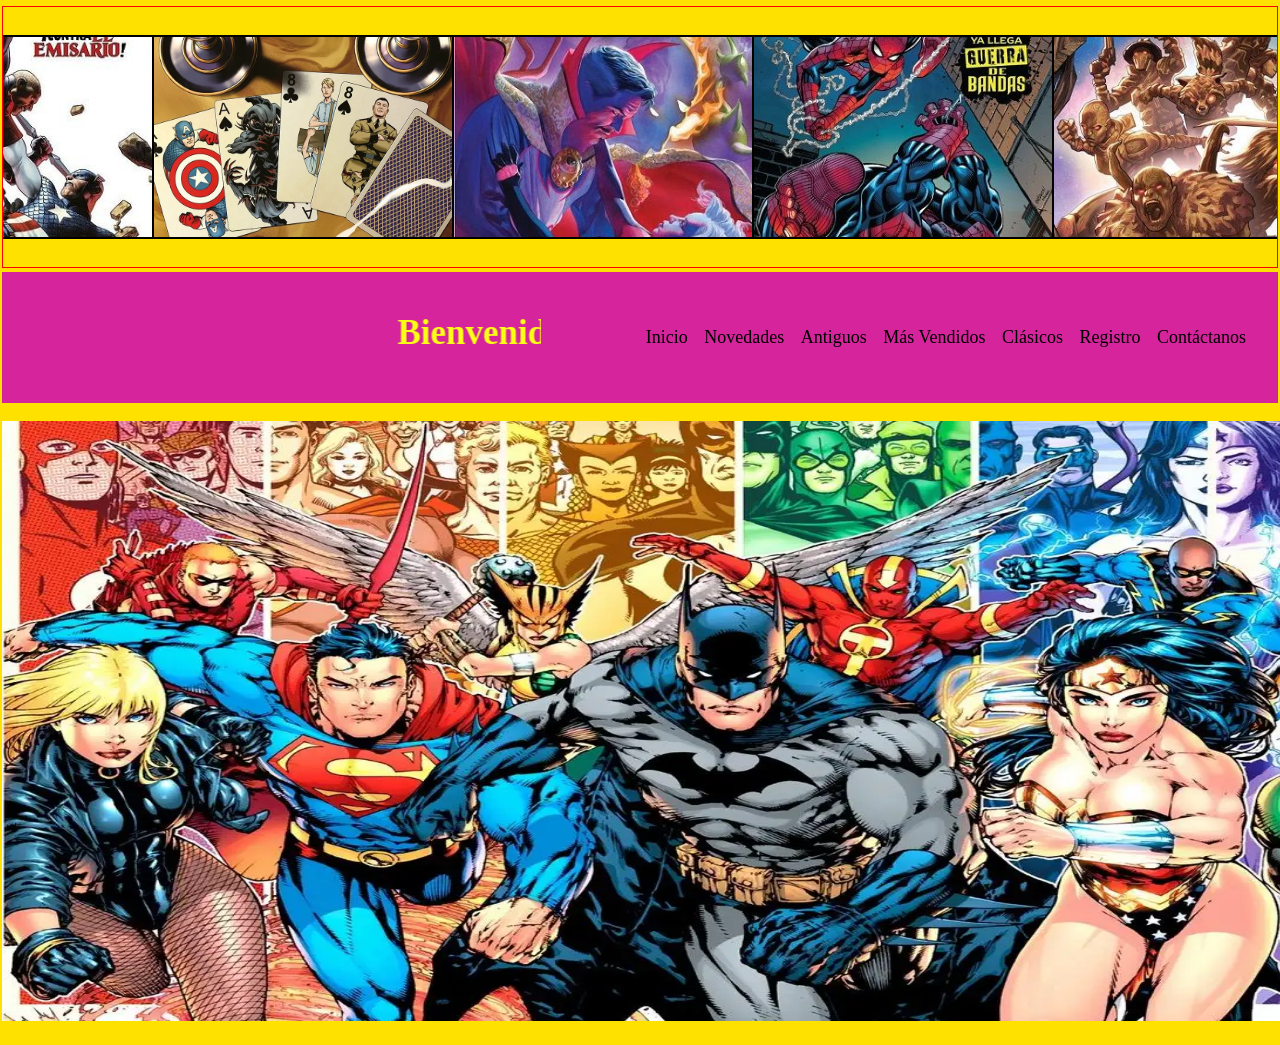
<file: Tienda comics/index.html>
<!DOCTYPE html>
<html lang="es">
<head>
    <meta charset="UTF-8">
    <meta name="viewport" content="width=device-width, initial-scale=1.0">
    <meta name="description" content="Esta es una página para comics, una tienda para comics clasicos, novedades, más vendidos, antiguos"/>
    <meta name="keywordds" content="comics, libros,novedades, clasicos, antiguos,más vendidos"/>

    <title>Tienda Cómics</title>
    <link rel="stylesheet" href="estilos.css">
</head>
<body>
    
    <div class="carrusel">
        <div class="carrusel-items">
            <div class="carrusel-item">
                <img src="img/capitanamerica04.jpg" alt=""/>
            </div>

            <div class="carrusel-item">
                <img src="img/capitanamerica3.webp" alt=""/>
        </div>

        <div class="carrusel-item">
            <img src="img/doctorextrao9.jpg" alt=""/>
        </div>

        <div class="carrusel-item">
            <img src="img/elasombrosospiderman24.jpg" alt=""/>
        </div>

        <div class="carrusel-item">
            <img src="img/guardianesgalaxia8.jpg" alt=""/>
        </div>

        <div class="carrusel-item">
            <img src="img/imposiblesvengadores4.jpg" alt=""/>
        </div>

        <div class="carrusel-item">
            <img src="img/vengadorescostaoeste.jpg" alt=""/>
        </div>

        <div class="carrusel-item">
            <img src="img/inmortalpatrullax19.jpg" alt=""/>
        </div>

        <div class="carrusel-item">
            <img src="img/invencibleironman12.jpg" alt=""/>
        </div>

        <div class="carrusel-item">
            <img src="img/los4fantasticos13.jpg" alt=""/>
        </div>
        <div class="carrusel-item">
            <img src="img/msmarvenuevamutante3.jpg" alt=""/>
        </div>
        <div class="carrusel-item">
            <img src="img/spidermansuperior1.jpg" alt=""/>
        </div>
        <div class="carrusel-item">
            <img src="img/xforce42.jpg" alt=""/>
        </div>

    </div>
</div>

<header>
    <h1><marquee>Bienvenidos a la Tienda de Cómisc</marquee></h1>
    
    <nav>
        <ul>
            <li><a href="index.html">Inicio</a></li>
            <li><a href="novedades.html">Novedades</a></li>
            <li><a href="antiguos.html">Antiguos</a></li>
            <li><a href="masvendidos.html">Más Vendidos</a></li>
            <li><a href="clasicos.html">Clásicos</a></li>
            <li><a href="Registro.html">Registro</a></li>
            <li><a href="contactanos.html">Contáctanos</a></li>
        </ul>
    </nav>
    </header>
    <br>
    <section>
        <img src="img principal/dc-comics-universe.webp" width="1500px" height="600px" alt="Comics"/>
    </section>
<br>

<script src="main.js"></script>


</body>
</html>
</file>
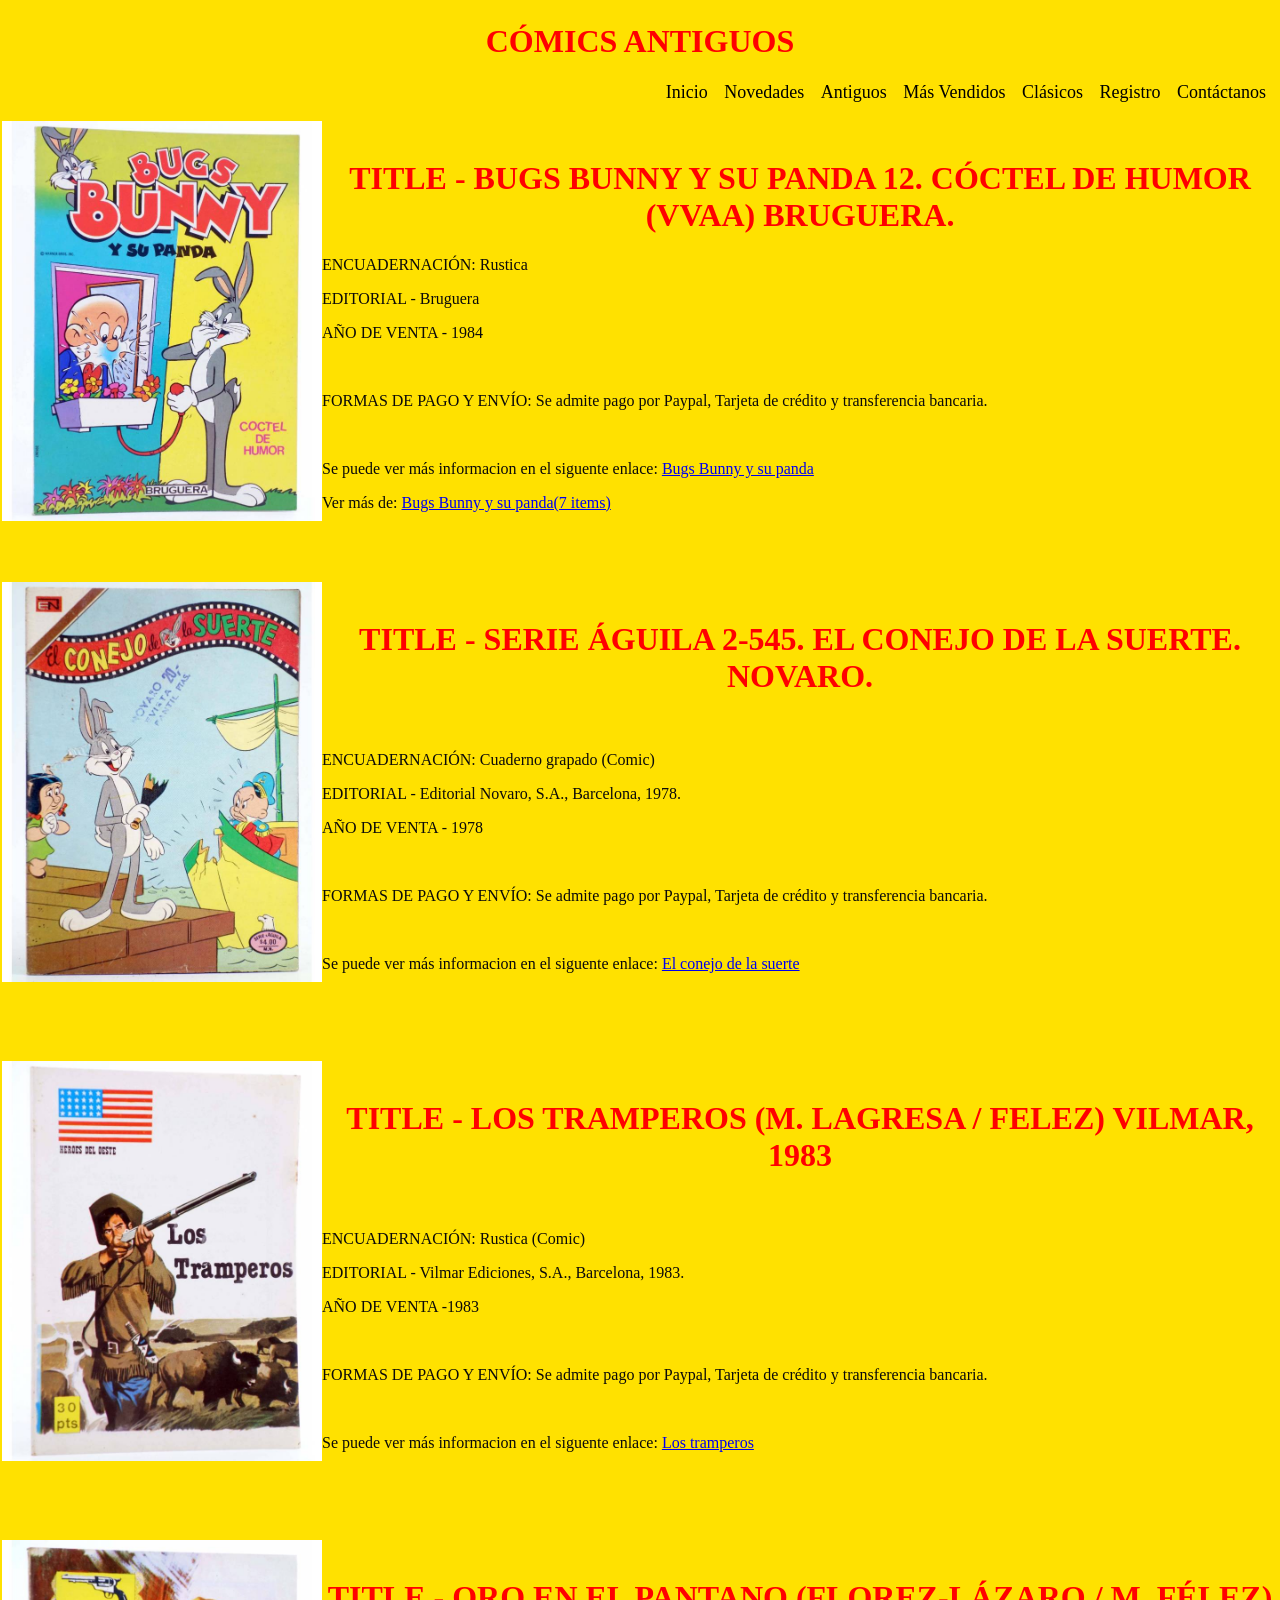
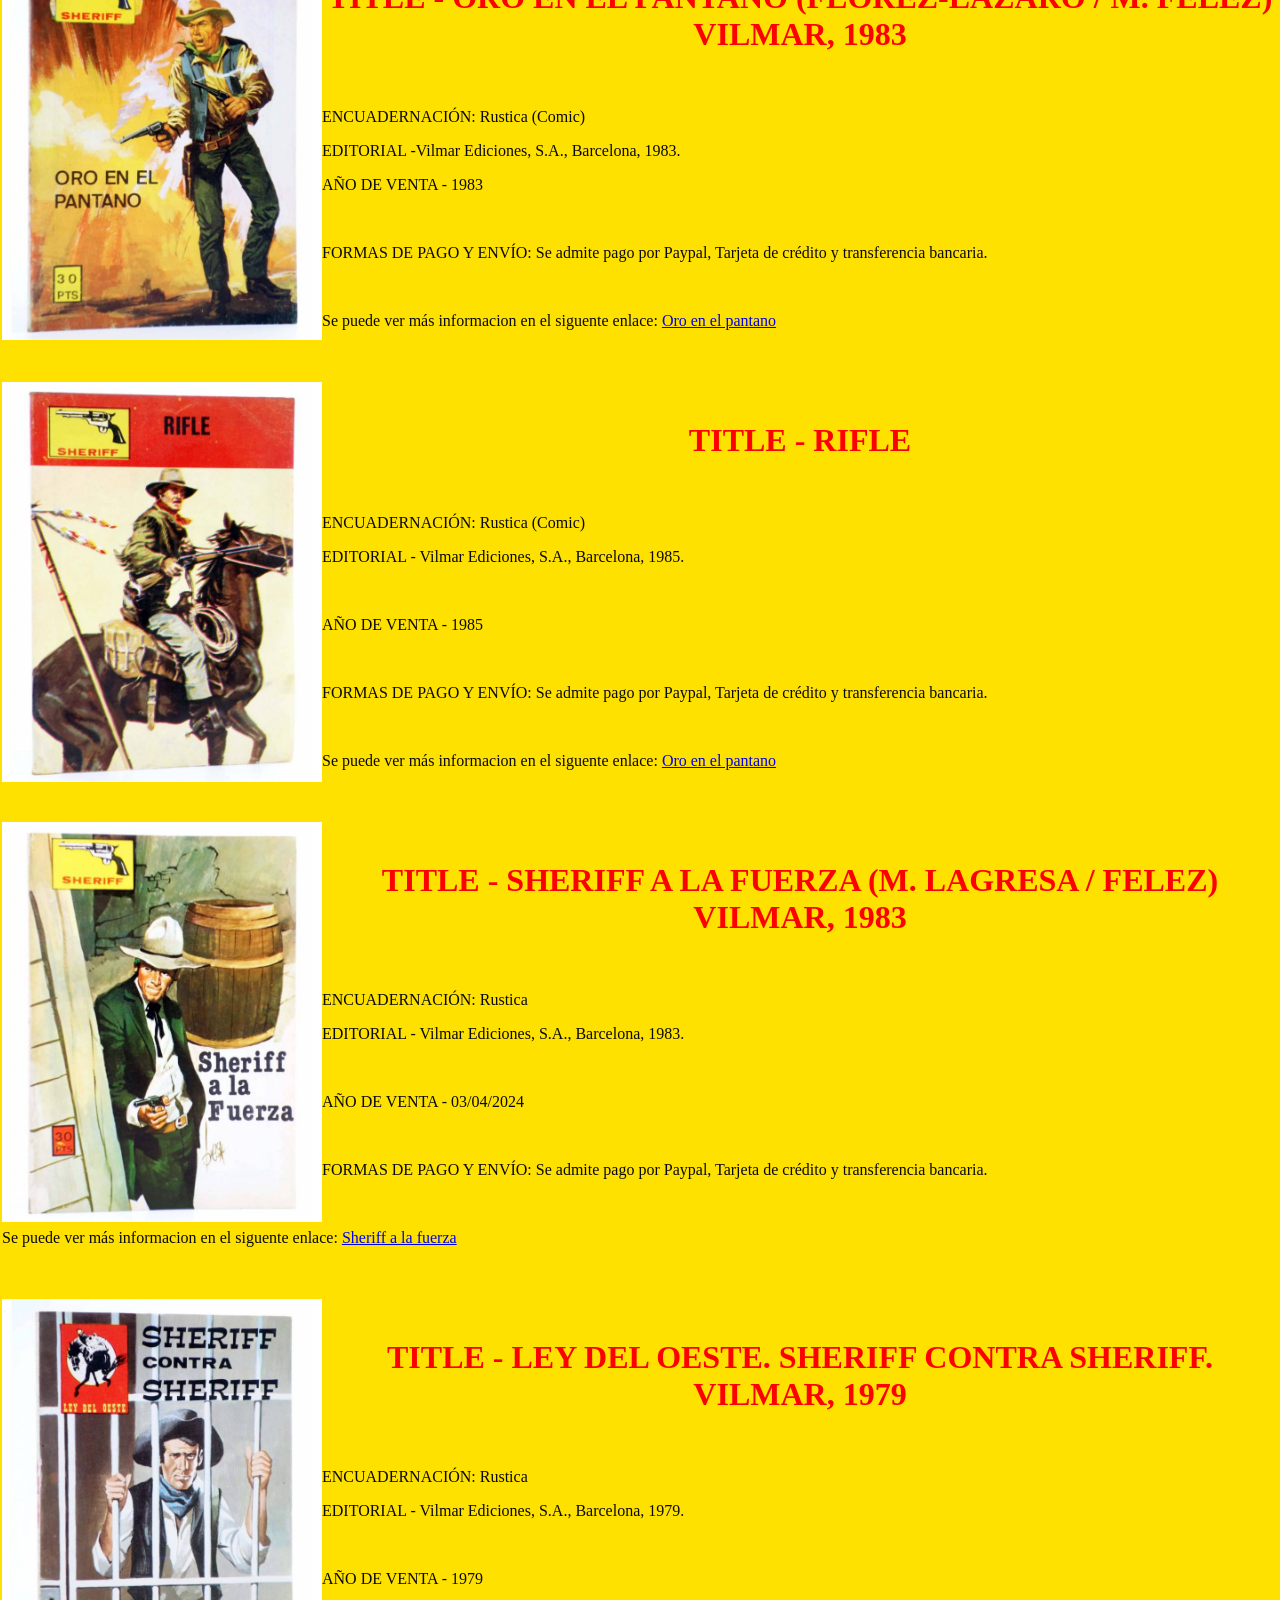
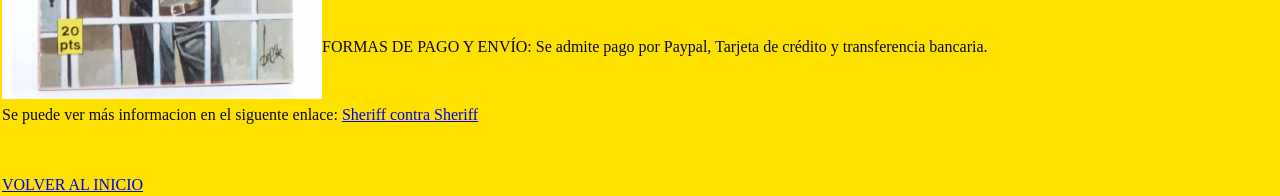
<file: Tienda comics/antiguos.html>
<!DOCTYPE html>
<html lang="en">
<head>
    <meta charset="UTF-8">
    <meta name="viewport" content="width=device-width, initial-scale=1.0">
    <meta name="viewport" content="width=device-width, initial-scale=1.0">
    <meta name="description" content="Esta es una página para comics, una tienda para comics clasicos, novedades, más vendidos, antiguos"/>
    <meta name="keywordds" content="comics, libros,novedades, clasicos, antiguos,más vendidos"/>

    <title>Comics antiguos</title>
    <link rel="stylesheet" href="estilos.css">
</head>
<body>
    <h1>CÓMICS ANTIGUOS</h1>
    <nav>
        <ul>
        <li><a href="index.html">Inicio</a></li>
            <li><a href="novedades.html">Novedades</a></li>
            <li><a href="antiguos.html">Antiguos</a></li>
            <li><a href="masvendidos.html">Más Vendidos</a></li>
            <li><a href="clasicos.html">Clásicos</a></li>
            <li><a href="registro.html">Registro</a></li>
            <li><a href="contactanos.html">Contáctanos</a></li>
        </ul>
    </nav>

    <div align="left">
    <img src="imgantiguos/bugsbunny.jpg" weight="400px" height="400px"align="left"/><br>
    <h1> TITLE - BUGS BUNNY Y SU PANDA 12. CÓCTEL DE HUMOR (VVAA) BRUGUERA.</h1>
    <p>ENCUADERNACIÓN: Rustica</p>
    <p>EDITORIAL - Bruguera</p>
    <p>AÑO DE VENTA - 1984</p><br>
    <p>FORMAS DE PAGO Y ENVÍO: Se admite pago por Paypal, Tarjeta de crédito y transferencia bancaria.</p><br>
    <p>Se puede ver más informacion en el siguente enlace:
    <a href="https://librosfugitivos.es/comic-espanol-antiguo/2205260005-bugs-bunny-y-su-panda-12-coctel-de-humor-vvaa-bruguera-1984-9788402100788.html#description">Bugs Bunny y su panda</a>
    </p>
    <p>Ver más de:
       <a href="https://librosfugitivos.es/990099-bugs-bunny-y-su-panda-bruguera">Bugs Bunny y su panda(7 items)</a>
    </p>
</div>
    <br>
    <br>
    <br>

    <div align="left">
    <img src="imgantiguos/elconejodelasuerte.jpg" weight="400px" height="400px"align="left"/><br>
    <h1> TITLE - SERIE ÁGUILA 2-545. EL CONEJO DE LA SUERTE. NOVARO.</h1><br>
    <p>ENCUADERNACIÓN: Cuaderno grapado (Comic)</p>
    <p>EDITORIAL - Editorial Novaro, S.A., Barcelona, 1978.</p>
    <p>AÑO DE VENTA - 1978</p><br>
    <p>FORMAS DE PAGO Y ENVÍO: Se admite pago por Paypal, Tarjeta de crédito y transferencia bancaria.</p><br>
    <p>Se puede ver más informacion en el siguente enlace:
        <a href="https://librosfugitivos.es/infantil-y-humor/2403120002-serie-aguila-2-545-el-conejo-de-la-suerte-novaro-1978.html">El conejo de la suerte</a>
        </p>
    </div>

    <br>
    <br>


    <br>
    <br>

    <div align="left">
    <img src="imgantiguos/lostramperos.jpg" weight="400px" height="400px"align="left"/><br>
    <h1> TITLE - LOS TRAMPEROS (M. LAGRESA / FELEZ) VILMAR, 1983</h1><br>
    <p>ENCUADERNACIÓN: Rustica (Comic)</p>
    <p>EDITORIAL - Vilmar Ediciones, S.A., Barcelona, 1983.</p>
    <p>AÑO DE VENTA -1983</p><br>
    <p>FORMAS DE PAGO Y ENVÍO: Se admite pago por Paypal, Tarjeta de crédito y transferencia bancaria.</p><br>
    <p>Se puede ver más informacion en el siguente enlace:
        <a href="https://librosfugitivos.es/inicio/2112230023-coleccion-oeste-sheriff-248-heroes-del-oeste-los-tramperos-m-lagresa-felez-vilmar-1983.html">Los tramperos</a>
        </p>
    </div>
    <br>
    <br>
    <br>
    <br>

    <div align="left">
    <img src="imgantiguos/oroenelpantano.jpg" weight="400px" height="400px"align="left"/><br>
    <h1> TITLE - ORO EN EL PANTANO (FLOREZ-LÁZARO / M. FÉLEZ) VILMAR, 1983</h1><br>
    <p>ENCUADERNACIÓN: Rustica (Comic)</p>
    <p>EDITORIAL -Vilmar Ediciones, S.A., Barcelona, 1983.</p>
    <p>AÑO DE VENTA - 1983</p><br>
    <p>FORMAS DE PAGO Y ENVÍO: Se admite pago por Paypal, Tarjeta de crédito y transferencia bancaria.</p><br>
    <p>Se puede ver más informacion en el siguente enlace:
        <a href="https://https://librosfugitivos.es/inicio/2112230017-coleccion-oeste-sheriff-241-oro-en-el-pantano-florez-lazaro-m-felez-vilmar-1983.html">Oro en el pantano</a>
        </p>
    </div>
    <br>
    <br>

    <div align="left">
    <img src="imgantiguos/rifle.jpg" weight="400px" height="400px"align="left"/><br>
    <h1> TITLE - RIFLE</h1><br>
    <p>ENCUADERNACIÓN: Rustica (Comic)</p>
    <p>EDITORIAL - Vilmar Ediciones, S.A., Barcelona, 1985.</p><br>
    <p>AÑO DE VENTA - 1985</p><br>
    <p>FORMAS DE PAGO Y ENVÍO: Se admite pago por Paypal, Tarjeta de crédito y transferencia bancaria.</p><br>
    <p>Se puede ver más informacion en el siguente enlace:
        <a href="https://https://librosfugitivos.es/inicio/2112230017-coleccion-oeste-sheriff-241-oro-en-el-pantano-florez-lazaro-m-felez-vilmar-1983.html">Oro en el pantano</a>
        </p>
    </div>
    <br>
    <br>

    <div align="left">
    <img src="imgantiguos/sherifalafuerza.jpg" weight="400px" height="400px"align="left"/><br>
    <h1> TITLE - SHERIFF A LA FUERZA (M. LAGRESA / FELEZ) VILMAR, 1983</h1><br>
    <p>ENCUADERNACIÓN: Rustica</p>
    <p>EDITORIAL - Vilmar Ediciones, S.A., Barcelona, 1983.</p><br>
    <p>AÑO DE VENTA - 03/04/2024</p><br>
    <p>FORMAS DE PAGO Y ENVÍO: Se admite pago por Paypal, Tarjeta de crédito y transferencia bancaria.</p><br>
    <p>Se puede ver más informacion en el siguente enlace:
        <a href="https://librosfugitivos.es/inicio/2112230022-coleccion-oeste-sheriff-247-sheriff-a-la-fuerza-m-lagresa-felez-vilmar-1983.html">Sheriff a la fuerza</a></p>
    </div>
    <br>
    <br>

    <div align="left">
    <img src="imgantiguos/sherifcontrasherif.jpg" weight="400px" height="400px"align="left"/><br>
    <h1> TITLE - LEY DEL OESTE. SHERIFF CONTRA SHERIFF. VILMAR, 1979</h1><br>
    <p>ENCUADERNACIÓN: Rustica</p>
    <p>EDITORIAL - Vilmar Ediciones, S.A., Barcelona, 1979.</p><br>
    <p>AÑO DE VENTA - 1979</p><br>
    <p>FORMAS DE PAGO Y ENVÍO: Se admite pago por Paypal, Tarjeta de crédito y transferencia bancaria.</p><br>
    <p>Se puede ver más informacion en el siguente enlace:
        <a href="https://librosfugitivos.es/inicio/2112230004-coleccion-oeste-sheriff-ley-del-oeste-sheriff-contra-sheriff-vilmar-1979.html">Sheriff contra Sheriff</a></p>
    </div>
    <br>
    <br>

    <a href="index.html">VOLVER AL INICIO</a>
</body>
</html>
</file>
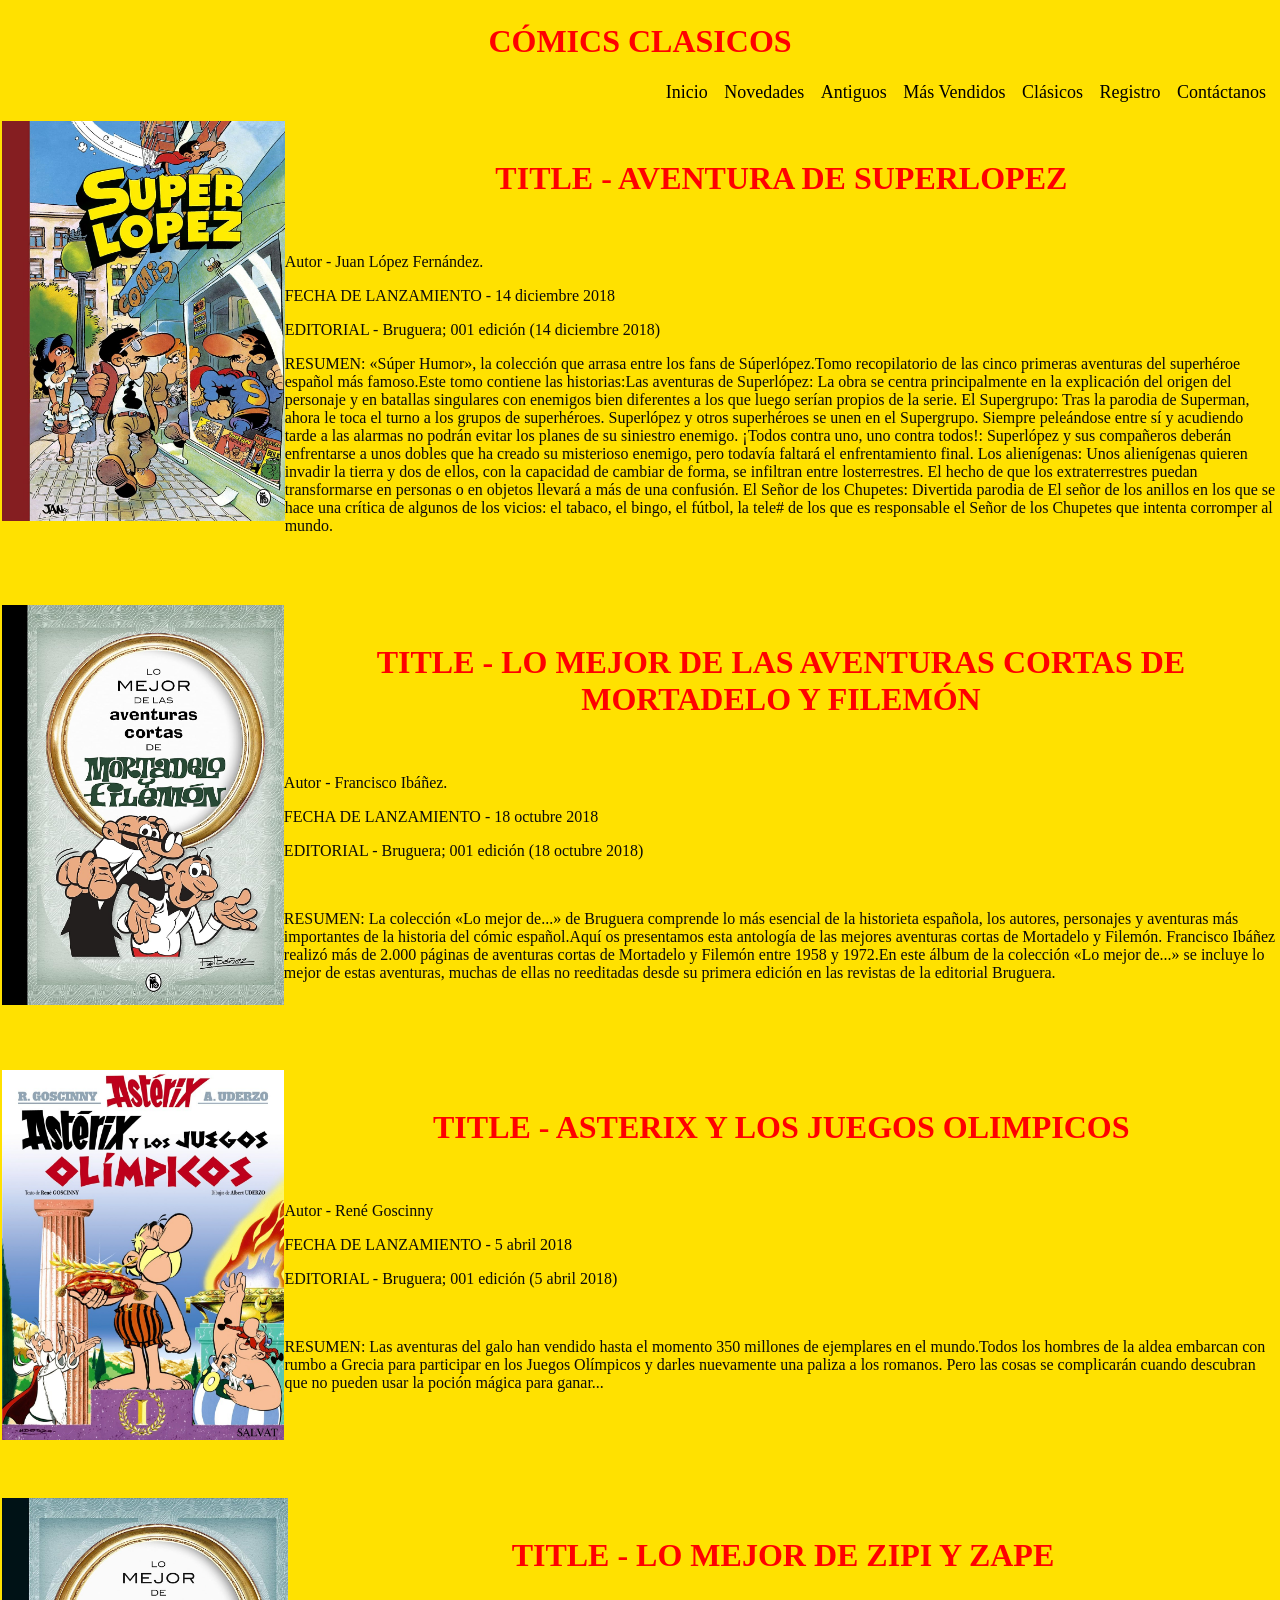
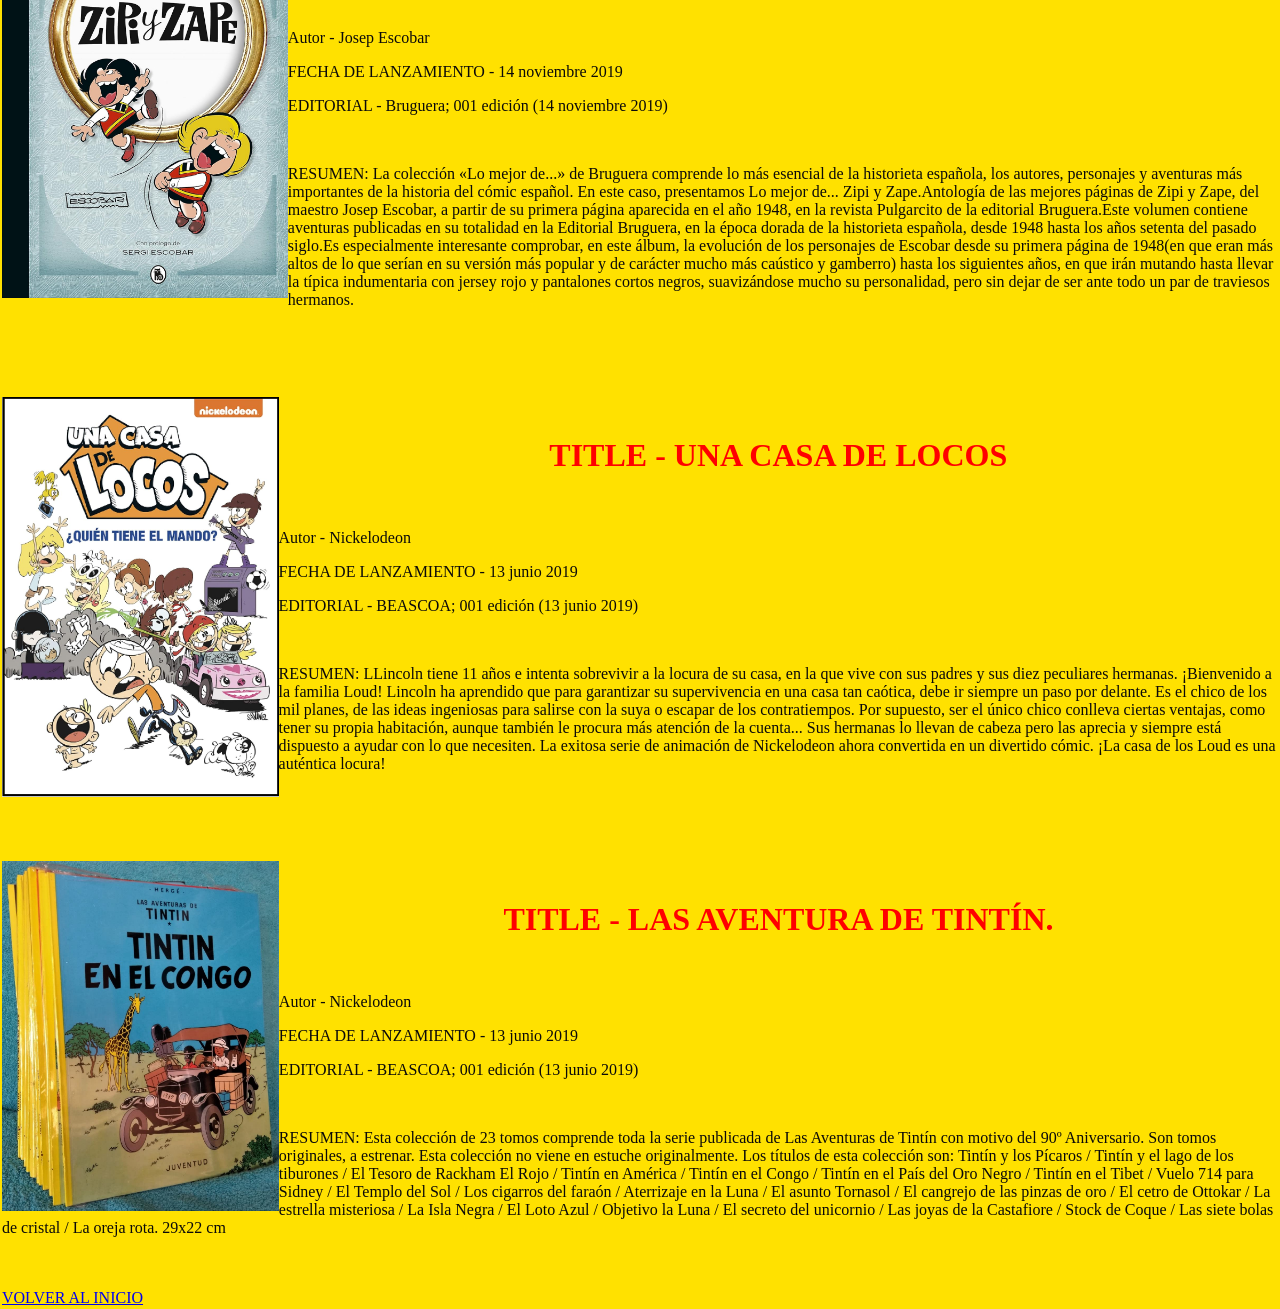
<file: Tienda comics/clasicos.html>
<!DOCTYPE html>
<html lang="es">
<head>
    <meta charset="UTF-8">
    <meta name="viewport" content="width=device-width, initial-scale=1.0">
    <title>Clasicos comics</title>
    <link rel="stylesheet" href="estilos.css">
</head>
<body>
    <h1>CÓMICS CLASICOS</h1>
    <nav>
        <ul>
        <li><a href="index.html">Inicio</a></li>
            <li><a href="novedades.html">Novedades</a></li>
            <li><a href="antiguos.html">Antiguos</a></li>
            <li><a href="masvendidos.html">Más Vendidos</a></li>
            <li><a href="clasicos.html">Clásicos</a></li>
            <li><a href="Registro.html">Registro</a></li>
            <li><a href="contactanos.html">Contáctanos</a></li>
        </ul>
    </nav>
    <div align="left">
        <img src="img clasicos/superlopez.jpg" weight="400px" height="400px"align="left"/><br>
        <h1> TITLE - AVENTURA DE SUPERLOPEZ</h1><br>
        <p>Autor - Juan López Fernández.</p>
       <p>FECHA DE LANZAMIENTO - 14 diciembre 2018</p>
        <p>EDITORIAL - Bruguera; 001 edición (14 diciembre 2018)</p>
        <p>RESUMEN: «Súper Humor», la colección que arrasa entre los fans de Súperlópez.Tomo recopilatorio de las cinco primeras aventuras del superhéroe español más famoso.Este tomo contiene las historias:Las aventuras de Superlópez: La obra se centra principalmente en la explicación del origen del personaje y en batallas singulares con enemigos bien diferentes a los que luego serían propios de la serie.
            El Supergrupo: Tras la parodia de Superman, ahora le toca el turno a los grupos de superhéroes. Superlópez y otros superhéroes se unen en el Supergrupo. Siempre peleándose entre sí y acudiendo tarde a las alarmas no podrán evitar los planes de su siniestro enemigo.
            ¡Todos contra uno, uno contra todos!: Superlópez y sus compañeros deberán enfrentarse a unos dobles que ha creado su misterioso enemigo, pero todavía faltará el enfrentamiento final.
            Los alienígenas: Unos alienígenas quieren invadir la tierra y dos de ellos, con la capacidad de cambiar de forma, se infiltran entre losterrestres. El hecho de que los extraterrestres puedan transformarse en personas o en objetos llevará a más de una confusión.
            El Señor de los Chupetes: Divertida parodia de El señor de los anillos en los que se hace una crítica de algunos de los vicios: el tabaco, el bingo, el fútbol, la tele# de los que es responsable el Señor de los Chupetes que intenta corromper al mundo.</p>
        </div>
        <br>
        <br>
        <br>
    
    
    <div align="left">
        <img src="img clasicos/mortadeloyfilemon.jpg" weight="400px" height="400px"align="left"/><br>
         <h1> TITLE - LO MEJOR DE LAS AVENTURAS CORTAS DE MORTADELO Y FILEMÓN</h1><br>
         <p>Autor - Francisco Ibáñez.</p>
        <p>FECHA DE LANZAMIENTO - 18 octubre 2018</p>
        <p>EDITORIAL - Bruguera; 001 edición (18 octubre 2018)</p><br>
        <p>RESUMEN: La colección «Lo mejor de...» de Bruguera comprende lo más esencial de la historieta española, los autores, personajes y aventuras más importantes de la historia del cómic español.Aquí os presentamos esta antología de las mejores aventuras cortas de Mortadelo y Filemón. Francisco Ibáñez realizó más de 2.000 páginas de aventuras cortas de Mortadelo y Filemón entre 1958 y 1972.En este álbum de la colección «Lo mejor de...» se incluye lo mejor de estas aventuras, muchas de ellas no reeditadas desde su primera edición en las revistas de la editorial Bruguera.</p>
            </div>
            <br>
            <br>
            <br>
            <br>
        
    <div align="left">
        <img src="img clasicos/asterixylosjuegosolimpicos.jpg" weight="300px" height="370px"align="left"/><br>
        <h1> TITLE - ASTERIX Y LOS JUEGOS OLIMPICOS</h1><br>
        <p>Autor - René Goscinny</p>
        <p>FECHA DE LANZAMIENTO - 5 abril 2018</p>
        <p>EDITORIAL -  Bruguera; 001 edición (5 abril 2018)</p><br>
        <p>RESUMEN: Las aventuras del galo han vendido hasta el momento 350 millones de ejemplares en el mundo.Todos los hombres de la aldea embarcan con rumbo a Grecia para participar en los Juegos Olímpicos y darles nuevamente una paliza a los romanos. Pero las cosas se complicarán cuando descubran que no pueden usar la poción mágica para ganar...</p>
    </div>
        <br>
        <br>
        <br>
        <br>       
        <br> 

    <div align="left">
        <img src="img clasicos/LOMEJORDEZIPIYZAPI.jpg" weight="400px" height="400px"align="left"/><br>
        <h1> TITLE - LO MEJOR DE ZIPI Y ZAPE</h1><br>
        <p>Autor - Josep Escobar </p>
        <p>FECHA DE LANZAMIENTO - 14 noviembre 2019</p>
        <p>EDITORIAL -  Bruguera; 001 edición (14 noviembre 2019)</p><br>
        <p>RESUMEN: La colección «Lo mejor de...» de Bruguera comprende lo más esencial de la historieta española, los autores, personajes y aventuras más importantes de la historia del cómic español. En este caso, presentamos Lo mejor de... Zipi y Zape.Antología de las mejores páginas de Zipi y Zape, del maestro Josep Escobar, a partir de su primera página aparecida en el año 1948, en la revista Pulgarcito de la editorial Bruguera.Este volumen contiene aventuras publicadas en su totalidad en la Editorial Bruguera, en la época dorada de la historieta española, desde 1948 hasta los años setenta del pasado siglo.Es especialmente interesante comprobar, en este álbum, la evolución de los personajes de Escobar desde su primera página de 1948(en que eran más altos de lo que serían en su versión más popular y de carácter mucho más caústico y gamberro) hasta los siguientes años, en que irán mutando hasta llevar la típica indumentaria con jersey rojo y pantalones cortos negros, suavizándose mucho su personalidad, pero sin dejar de ser ante todo un par de traviesos hermanos.</p>
    </div>
        <br>
        <br>
        <br>
        <br>     
    <div align="left">
        <img src="img clasicos/unacasadelocos.jpg" weight="400px" height="400px"align="left"/><br>
        <h1> TITLE - UNA CASA DE LOCOS</h1><br>
        <p>Autor - Nickelodeon </p>
        <p>FECHA DE LANZAMIENTO - 13 junio 2019</p>
        <p>EDITORIAL -  BEASCOA; 001 edición (13 junio 2019)</p><br>
        <p>RESUMEN: LLincoln tiene 11 años e intenta sobrevivir a la locura de su casa, en la que vive con sus padres y sus diez peculiares hermanas. ¡Bienvenido a la familia Loud! Lincoln ha aprendido que para garantizar su supervivencia en una casa tan caótica, debe ir siempre un paso por delante. Es el chico de los mil planes, de las ideas ingeniosas para salirse con la suya o escapar de los contratiempos. Por supuesto, ser el único chico conlleva ciertas ventajas, como tener su propia habitación, aunque también le procura más atención de la cuenta... Sus hermanas lo llevan de cabeza pero las aprecia y siempre está dispuesto a ayudar con lo que necesiten. La exitosa serie de animación de Nickelodeon ahora convertida en un divertido cómic. ¡La casa de los Loud es una auténtica locura!</p>
    </div>
        <br>
        <br>
        <br>
        <br>     
    <div align="left">
        <img src="img clasicos/lasaventuradetintin.jpg" weight="300px" height="350px"align="left"/><br>
        <h1> TITLE - LAS AVENTURA DE TINTÍN.</h1><br>
        <p>Autor - Nickelodeon </p>
        <p>FECHA DE LANZAMIENTO - 13 junio 2019</p>
        <p>EDITORIAL -  BEASCOA; 001 edición (13 junio 2019)</p><br>
        <p>RESUMEN: Esta colección de 23 tomos comprende toda la serie publicada de Las Aventuras de Tintín con motivo del 90º Aniversario. Son tomos originales, a estrenar. Esta colección no viene en estuche originalmente. Los títulos de esta colección son: Tintín y los Pícaros / Tintín y el lago de los tiburones / El Tesoro de Rackham El Rojo / Tintín en América / Tintín en el Congo / Tintín en el País del Oro Negro / Tintín en el Tibet / Vuelo 714 para Sidney / El Templo del Sol / Los cigarros del faraón / Aterrizaje en la Luna / El asunto Tornasol / El cangrejo de las pinzas de oro / El cetro de Ottokar / La estrella misteriosa / La Isla Negra / El Loto Azul / Objetivo la Luna / El secreto del unicornio / Las joyas de la Castafiore / Stock de Coque / Las siete bolas de cristal / La oreja rota. 29x22 cm</p>
    </div>
        <br>
        <br>
       
                



         <a href="index.html">VOLVER AL INICIO</a>
</body>
</html>
</file>
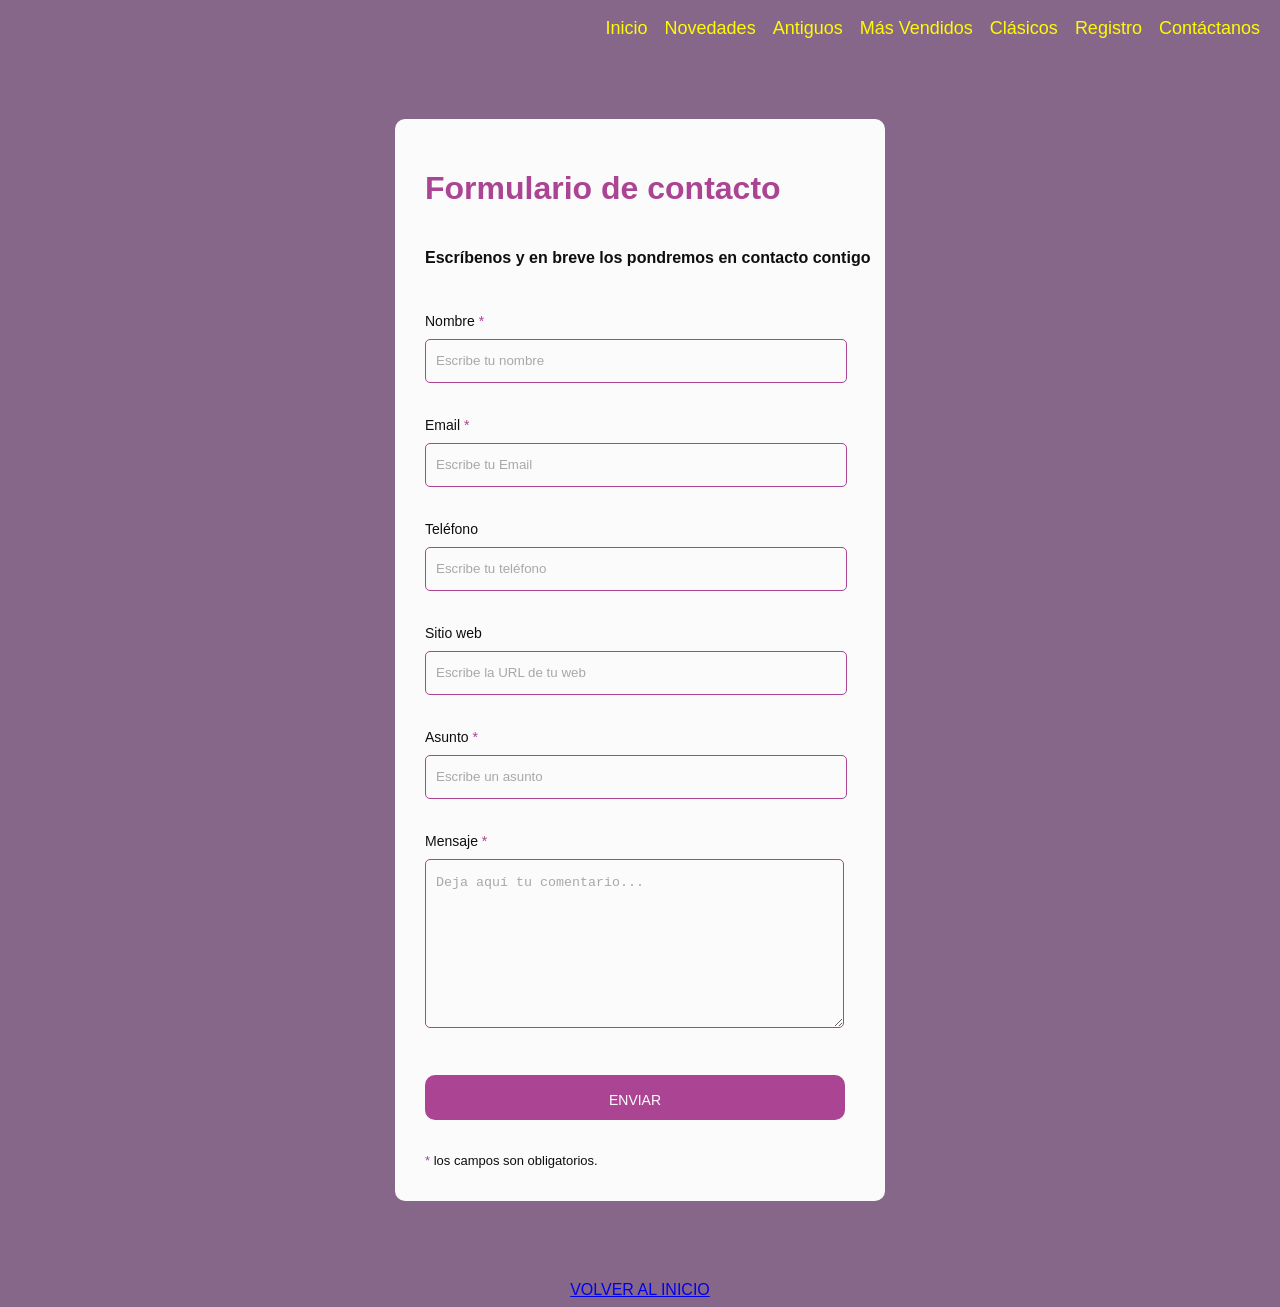
<file: Tienda comics/contactanos.html>
<!DOCTYPE html>
<html lang="es">
<head>
    <meta charset="UTF-8">
    <meta name="viewport" content="width=device-width, initial-scale=1.0">
    <title>Contactanos</title>
    
    <link rel="stylesheet" type="text/css" href="contact-form.css">
</head>
<body>

    <nav>
        <ul>
            <li><a href="index.html">Inicio</a></li>
            <li><a href="novedades.html">Novedades</a></li>
            <li><a href="antiguos.html">Antiguos</a></li>
            <li><a href="masvendidos.html">Más Vendidos</a></li>
            <li><a href="clasicos.html">Clásicos</a></li>
            <li><a href="Registro.html">Registro</a></li>
            <li><a href="contacto.html">Contáctanos</a></li>
        </ul>
    </nav>


  <div class="contact_form">

    <div class="formulario">      
      <h1>Formulario de contacto</h1>
        <h3>Escríbenos y en breve los pondremos en contacto contigo</h3>


          <form action="submeter-formulario.php" method="post">       

            
                <p>
                  <label for="nombre" class="colocar_nombre">Nombre
                    <span class="obligatorio">*</span>
                  </label>
                    <input type="text" name="introducir_nombre" id="nombre" required="obligatorio" placeholder="Escribe tu nombre">
                </p>
              
                <p>
                  <label for="email" class="colocar_email">Email
                    <span class="obligatorio">*</span>
                  </label>
                    <input type="email" name="introducir_email" id="email" required="obligatorio" placeholder="Escribe tu Email">
                </p>
            
                <p>
                  <label for="telefone" class="colocar_telefono">Teléfono
                  </label>
                    <input type="tel" name="introducir_telefono" id="telefono" placeholder="Escribe tu teléfono">
                </p>    
              
                <p>
                  <label for="website" class="colocar_website">Sitio web
                  </label>
                    <input type="url" name="introducir_website" id="website" placeholder="Escribe la URL de tu web">
                </p>    
              
                <p>
                  <label for="asunto" class="colocar_asunto">Asunto
                    <span class="obligatorio">*</span>
                  </label>
                    <input type="text" name="introducir_asunto" id="assunto" required="obligatorio" placeholder="Escribe un asunto">
                </p>    
              
                <p>
                  <label for="mensaje" class="colocar_mensaje">Mensaje
                    <span class="obligatorio">*</span>
                  </label>                     
                                    <textarea name="introducir_mensaje" class="texto_mensaje" id="mensaje" required="obligatorio" placeholder="Deja aquí tu comentario..."></textarea> 
                                </p>                    
              
                <button type="submit" name="enviar_formulario" id="enviar"><p>Enviar</p></button>

                <p class="aviso">
                  <span class="obligatorio"> * </span>los campos son obligatorios.
                </p>          
            
          </form>
    </div>  
  </div>

  <center><a href="index.html">VOLVER AL INICIO</center></a>
  
 
</body>
</html>
</file>
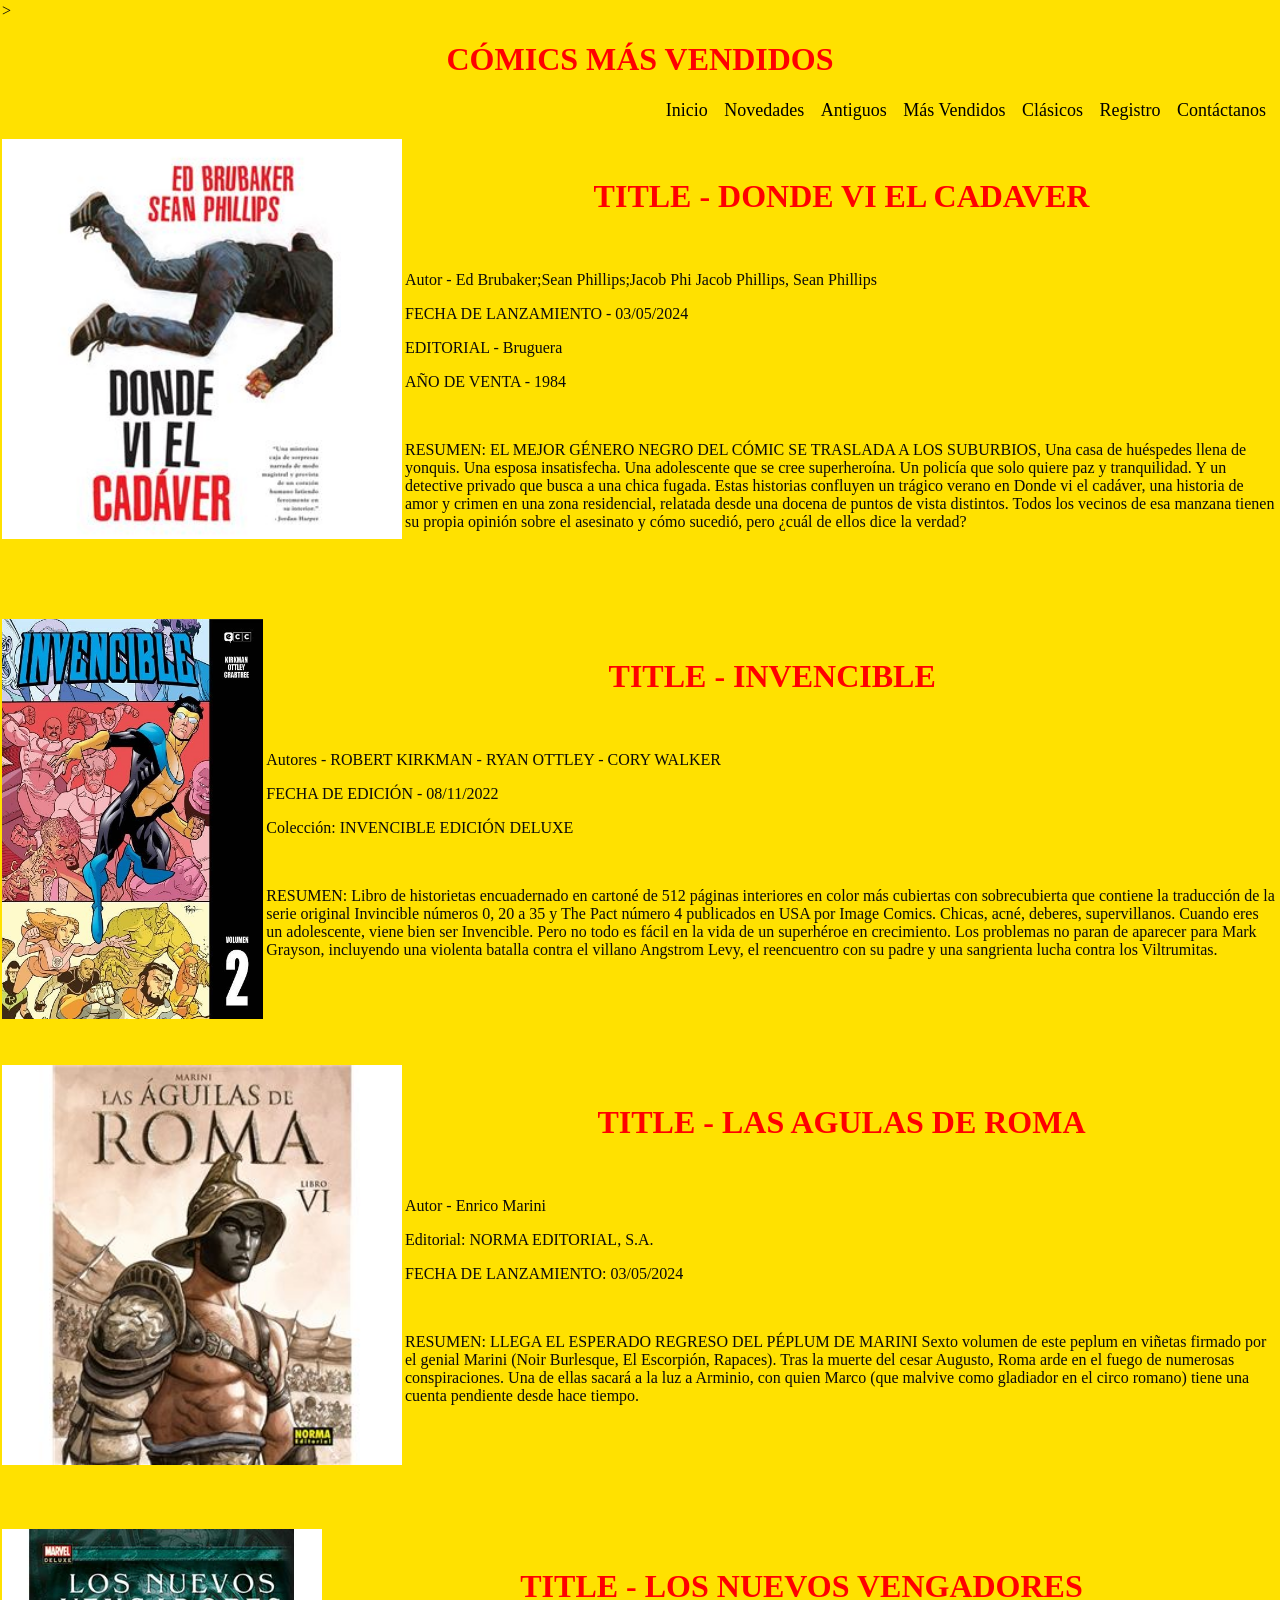
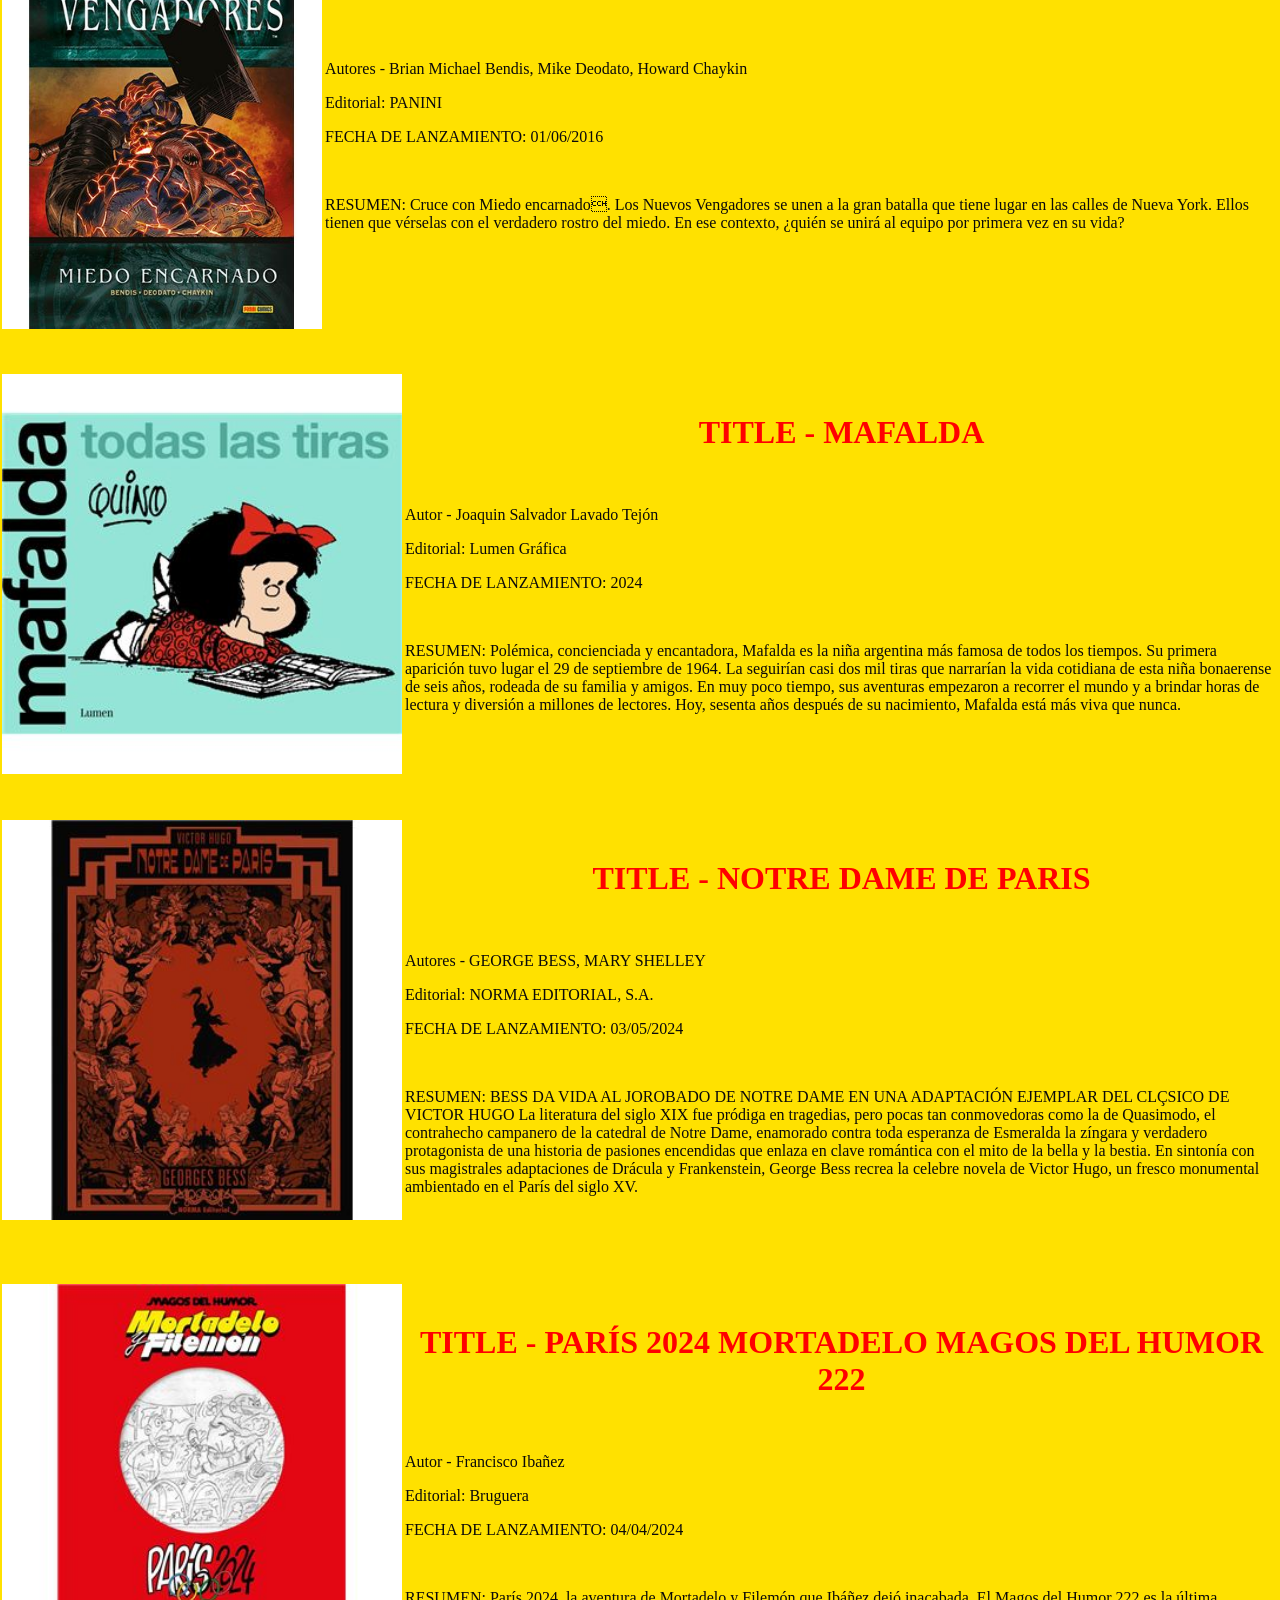
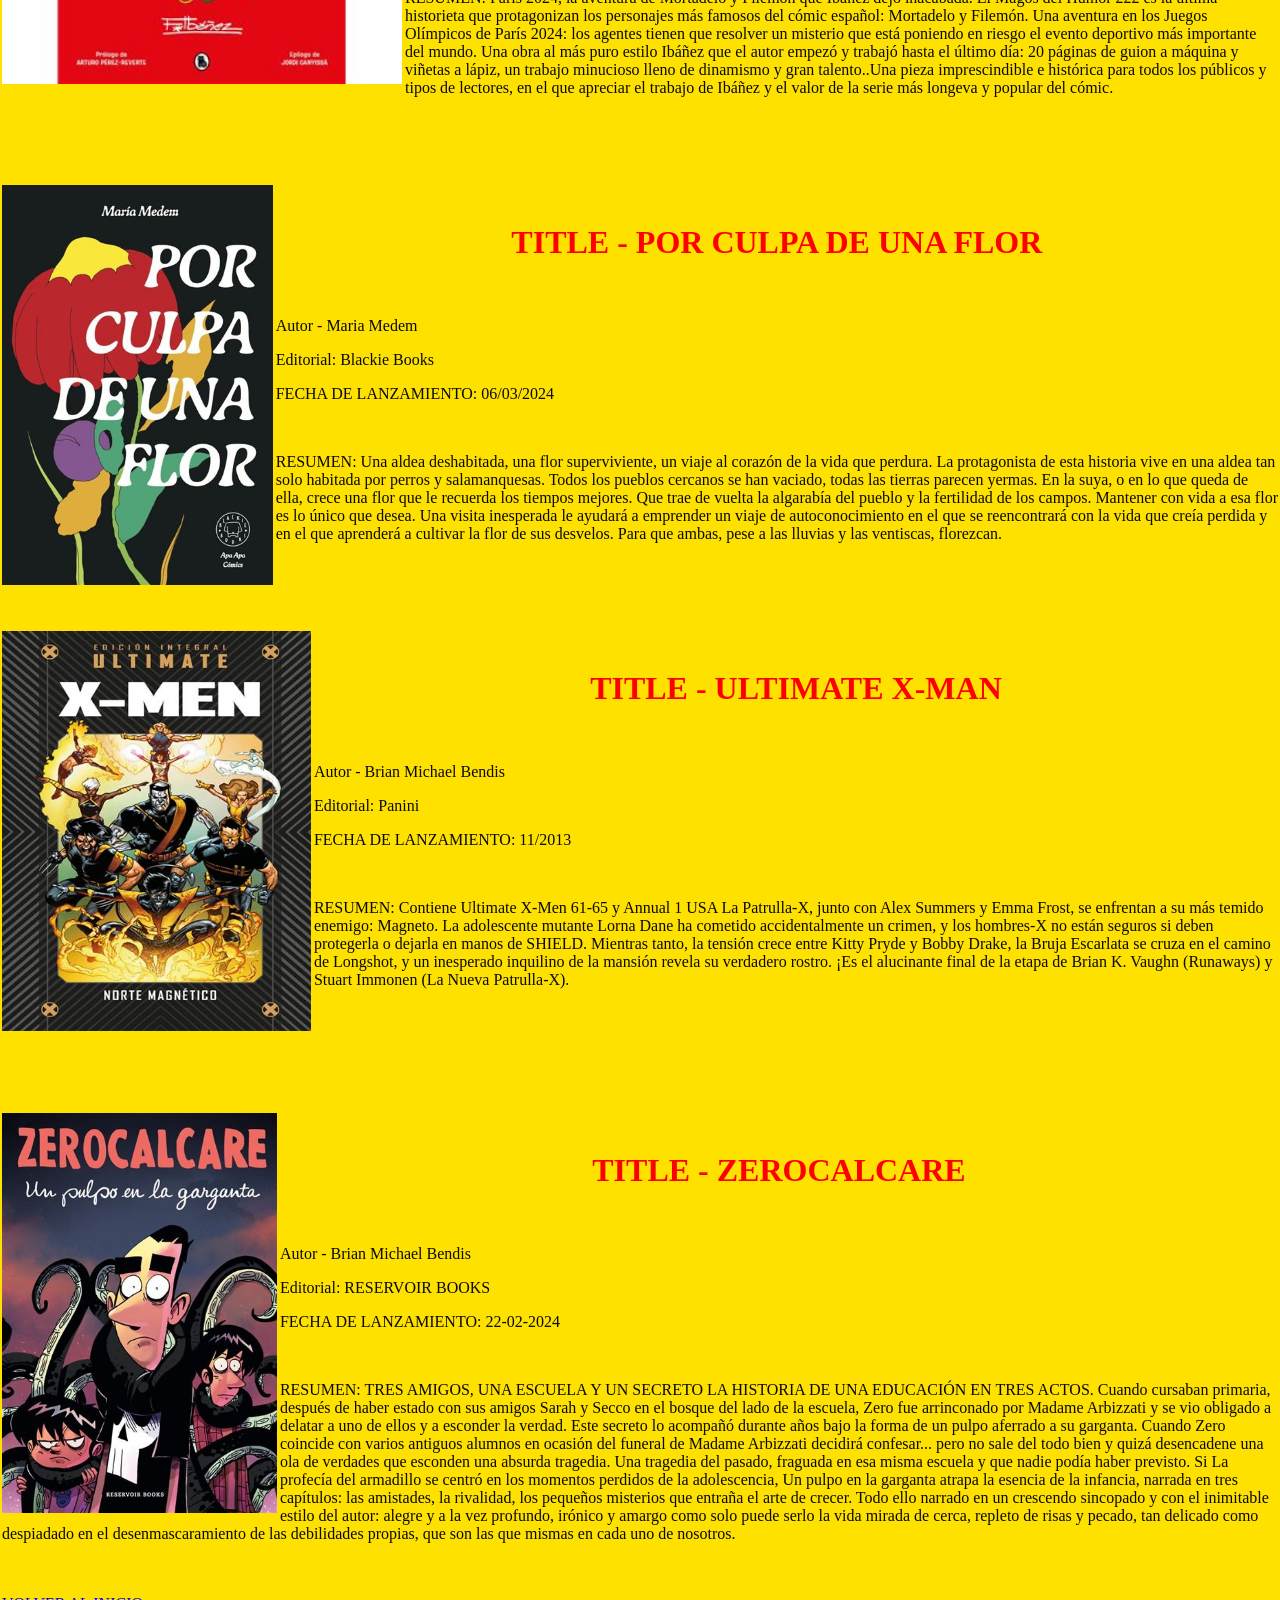
<file: Tienda comics/masvendidos.html>
><!DOCTYPE html>
<html lang="es">
<head>
    <meta charset="UTF-8">
    <meta name="viewport" content="width=device-width, initial-scale=1.0">
    <title>Más vendidos</title>
    <link rel="stylesheet" href="estilos.css">
</head>
<body>

    <h1>CÓMICS MÁS VENDIDOS</h1>
    
    <nav>
        <ul>
            <li><a href="index.html">Inicio</a></li>
            <li><a href="novedades.html">Novedades</a></li>
            <li><a href="antiguos.html">Antiguos</a></li>
            <li><a href="masvendidos.html">Más Vendidos</a></li>
            <li><a href="clasicos.html">Clásicos</a></li>
            <li><a href="registro.html">Registro</a></li>
            <li><a href="contactanos.html">Contáctanos</a></li>
        </ul>
    </nav>

    <div align="left">
    <img src="img mas vendidos/dondevielcadaver.jpg" weight="400px" height="400px"align="left"/><br>
    <h1> TITLE - DONDE VI EL CADAVER</h1><br>
    <p>Autor - Ed Brubaker;Sean Phillips;Jacob Phi Jacob Phillips, Sean Phillips</p>
   <p>FECHA DE LANZAMIENTO - 03/05/2024</p>
    <p>EDITORIAL - Bruguera</p>
    <p>AÑO DE VENTA - 1984</p><br>
    <p>RESUMEN: EL MEJOR GÉNERO NEGRO DEL CÓMIC SE TRASLADA A LOS SUBURBIOS, Una casa de huéspedes llena de yonquis. Una esposa insatisfecha. Una adolescente que se cree superheroína. Un policía que solo quiere paz y tranquilidad. Y un detective privado que busca a una chica fugada. Estas historias confluyen un trágico verano en Donde vi el cadáver, una historia de amor y crimen en una zona residencial, relatada desde una docena de puntos de vista distintos. Todos los vecinos de esa manzana tienen su propia opinión sobre el asesinato y cómo sucedió, pero ¿cuál de ellos dice la verdad?
    </div>

    <br>
    <br>
    <br>
    <br>

    <div align="left">
        <img src="img mas vendidos/invencible.jpg" weight="400px" height="400px"align="left"/><br>
        <h1> TITLE - INVENCIBLE</h1><br>
        <p>Autores - ROBERT KIRKMAN - RYAN OTTLEY - CORY WALKER </p>
       <p>FECHA DE EDICIÓN - 08/11/2022</p>
       <p>Colección: INVENCIBLE EDICIÓN DELUXE</p><br>
        <p>RESUMEN: Libro de historietas encuadernado en cartoné de 512 páginas interiores en color más cubiertas con sobrecubierta que contiene la traducción de la serie original Invincible números 0, 20 a 35 y The Pact número 4 publicados en USA por Image Comics.

            Chicas, acné, deberes, supervillanos. Cuando eres un adolescente, viene bien ser Invencible. Pero no todo es fácil en la vida de un superhéroe en crecimiento. Los problemas no paran de aparecer para Mark Grayson, incluyendo una violenta batalla contra el villano Angstrom Levy, el reencuentro con su padre y una sangrienta lucha contra los Viltrumitas.</p>
        </div>
        <br>
        <br>
        <br>
        <br>
        <br>


        <div align="left">
            <img src="img mas vendidos/lasagulasderoma.jpg" weight="400px" height="400px"align="left"/><br>
            <h1> TITLE - LAS AGULAS DE ROMA</h1><br>
            <p>Autor - Enrico Marini </p>
            <p>Editorial: NORMA EDITORIAL, S.A.</p>
           <p>FECHA DE LANZAMIENTO:  03/05/2024</p><br>
            <p>RESUMEN: LLEGA EL ESPERADO REGRESO DEL PÉPLUM DE MARINI Sexto volumen de este peplum en viñetas firmado por el genial Marini (Noir Burlesque, El Escorpión, Rapaces). Tras la muerte del cesar Augusto, Roma arde en el fuego de numerosas conspiraciones. Una de ellas sacará a la luz a Arminio, con quien Marco (que malvive como gladiador en el circo romano) tiene una cuenta pendiente desde hace tiempo.</p>
            </div>
            <br>
            <br>
            <br>
            <br>
            <br>
            <br>

        <div align="left">
            <img src="img mas vendidos/losnuevosvengadores.jpg" weight="400px" height="400px"align="left"/><br>
            <h1> TITLE - LOS NUEVOS VENGADORES</h1><br>
            <p>Autores - Brian Michael Bendis, Mike Deodato, Howard Chaykin  </p>
            <p>Editorial: PANINI</p>
            <p>FECHA DE LANZAMIENTO:  01/06/2016</p><br>
            <p>RESUMEN: Cruce con Miedo encarnado. Los Nuevos Vengadores se unen a la gran batalla que tiene lugar en las calles de Nueva York. Ellos tienen que vérselas con el verdadero rostro del miedo. En ese contexto, ¿quién se unirá al equipo por primera vez en su vida?</p>
            </div>
            <br>
            <br>
            <br>
            <br>
            <br>
            <br>
            <br>

        <div align="left">
            <img src="img mas vendidos/mafalda.jpg" weight="400px" height="400px"align="left"/><br>
            <h1> TITLE - MAFALDA</h1><br>
            <p>Autor - Joaquin Salvador Lavado Tejón  </p>
            <p>Editorial: Lumen Gráfica</p>
            <p>FECHA DE LANZAMIENTO: 2024</p><br>
            <p>RESUMEN: Polémica, concienciada y encantadora, Mafalda es la niña argentina más famosa de todos los tiempos. Su primera aparición tuvo lugar el 29 de septiembre de 1964. La seguirían casi dos mil tiras que narrarían la vida cotidiana de esta niña bonaerense de seis años, rodeada de su familia y amigos. En muy poco tiempo, sus aventuras empezaron a recorrer el mundo y a brindar horas de lectura y diversión a millones de lectores. Hoy, sesenta años después de su nacimiento, Mafalda está más viva que nunca.</p>
            </div>
            <br>
            <br>
            <br>
            <br>
            <br>
    
         <div align="left">
            <img src="img mas vendidos/notredamedeParis.jpg" weight="400px" height="400px"align="left"/><br>
             <h1> TITLE - NOTRE DAME DE PARIS</h1><br>
            <p>Autores - GEORGE BESS, MARY SHELLEY  </p>
            <p>Editorial: NORMA EDITORIAL, S.A.</p>
            <p>FECHA DE LANZAMIENTO: 03/05/2024</p><br>
            <p>RESUMEN: BESS DA VIDA AL JOROBADO DE NOTRE DAME EN UNA ADAPTACIÓN EJEMPLAR DEL CLÇSICO DE VICTOR HUGO La literatura del siglo XIX fue pródiga en tragedias, pero pocas tan conmovedoras como la de Quasimodo, el contrahecho campanero de la catedral de Notre Dame, enamorado contra toda esperanza de Esmeralda la zíngara y verdadero protagonista de una historia de pasiones encendidas que enlaza en clave romántica con el mito de la bella y la bestia. En sintonía con sus magistrales adaptaciones de Drácula y Frankenstein, George Bess recrea la celebre novela de Victor Hugo, un fresco monumental ambientado en el París del siglo XV.</p>
            </div>
            <br>
            <br>
            <br>
            <br>
        

        <div align="left">
            <img src="img mas vendidos/París2024.jpg" weight="400px" height="400px"align="left"/><br>
            <h1> TITLE - PARÍS 2024 MORTADELO MAGOS DEL HUMOR 222</h1><br>
            <p>Autor -  Francisco Ibañez </p>
            <p>Editorial: Bruguera</p>
            <p>FECHA DE LANZAMIENTO: 04/04/2024</p><br>
            <p>RESUMEN: París 2024, la aventura de Mortadelo y Filemón que Ibáñez dejó inacabada. El Magos del Humor 222 es la última historieta que protagonizan los personajes más famosos del cómic español: Mortadelo y Filemón. Una aventura en los Juegos Olímpicos de París 2024: los agentes tienen que resolver un misterio que está poniendo en riesgo el evento deportivo más importante del mundo. Una obra al más puro estilo Ibáñez que el autor empezó y trabajó hasta el último día: 20 páginas de guion a máquina y viñetas a lápiz, un trabajo minucioso lleno de dinamismo y gran talento..Una pieza imprescindible e histórica para todos los públicos y tipos de lectores, en el que apreciar el trabajo de Ibáñez y el valor de la serie más longeva y popular del cómic.</p>
        </div>
            <br>
            <br>
            <br>
            <br>

        <div align="left">
            <img src="img mas vendidos/porculpadeunaflor.jpg" weight="400px" height="400px"align="left"/><br>
            <h1> TITLE - POR CULPA DE UNA FLOR</h1><br>
            <p>Autor -  Maria Medem </p>
            <p>Editorial: Blackie Books</p>
            <p>FECHA DE LANZAMIENTO: 06/03/2024</p><br>
            <p>RESUMEN: Una aldea deshabitada, una flor superviviente, un viaje al corazón de la vida que perdura.  La protagonista de esta historia vive en una aldea tan solo habitada por perros y salamanquesas. Todos los pueblos cercanos se han vaciado, todas las tierras parecen yermas. En la suya, o en lo que queda de ella, crece una flor que le recuerda los tiempos mejores. Que trae de vuelta la algarabía del pueblo y la fertilidad de los campos. Mantener con vida a esa flor es lo único que desea.  Una visita inesperada le ayudará a emprender un viaje de autoconocimiento en el que se reencontrará con la vida que creía perdida y en el que aprenderá a cultivar la flor de sus desvelos. Para que ambas, pese a las lluvias y las ventiscas, florezcan.</p>
         </div>
         <br>
        <br>
         <br>
        <br>
    
    
        <div align="left">
            <img src="img mas vendidos/ultimatexman.jpg" weight="400px" height="400px"align="left"/><br>
            <h1> TITLE - ULTIMATE X-MAN</h1><br>
            <p>Autor -  Brian Michael Bendis </p>
            <p>Editorial: Panini</p>
            <p>FECHA DE LANZAMIENTO: 11/2013</p><br>
            <p>RESUMEN: Contiene Ultimate X-Men 61-65 y Annual 1 USA La Patrulla-X, junto con Alex Summers y Emma Frost, se enfrentan a su más temido enemigo: Magneto. La adolescente mutante Lorna Dane ha cometido accidentalmente un crimen, y los hombres-X no están seguros si deben protegerla o dejarla en manos de SHIELD. Mientras tanto, la tensión crece entre Kitty Pryde y Bobby Drake, la Bruja Escarlata se cruza en el camino de Longshot, y un inesperado inquilino de la mansión revela su verdadero rostro. ¡Es el alucinante final de la etapa de Brian K. Vaughn (Runaways) y Stuart Immonen (La Nueva Patrulla-X).</p>
         </div>
            <br>
            <br>
             <br>
             <br>
             <br>
             <br>
        
        <div align="left">
            <img src="img mas vendidos/zerocalcare.jpg" weight="400px" height="400px"align="left"/><br>
            <h1> TITLE - ZEROCALCARE</h1><br>
            <p>Autor -  Brian Michael Bendis </p>
            <p>Editorial: RESERVOIR BOOKS</p>
         <p>FECHA DE LANZAMIENTO: 22-02-2024</p><br>
            <p>RESUMEN: TRES AMIGOS, UNA ESCUELA Y UN SECRETO LA HISTORIA DE UNA EDUCACIÓN EN TRES ACTOS. Cuando cursaban primaria, después de haber estado con sus amigos Sarah y Secco en el bosque del lado de la escuela, Zero fue arrinconado por Madame Arbizzati y se vio obligado a delatar a uno de ellos y a esconder la verdad. Este secreto lo acompañó durante años bajo la forma de un pulpo aferrado a su garganta. Cuando Zero coincide con varios antiguos alumnos en ocasión del funeral de Madame Arbizzati decidirá confesar... pero no sale del todo bien y quizá desencadene una ola de verdades que esconden una absurda tragedia. Una tragedia del pasado, fraguada en esa misma escuela y que nadie podía haber previsto. Si La profecía del armadillo se centró en los momentos perdidos de la adolescencia, Un pulpo en la garganta atrapa la esencia de la infancia, narrada en tres capítulos: las amistades, la rivalidad, los pequeños misterios que entraña el arte de crecer. Todo ello narrado en un crescendo sincopado y con el inimitable estilo del autor: alegre y a la vez profundo, irónico y amargo como solo puede serlo la vida mirada de cerca, repleto de risas y pecado, tan delicado como despiadado en el desenmascaramiento de las debilidades propias, que son las que mismas en cada uno de nosotros.</p>
         </div>
            <br>
            <br>



            <a href="index.html">VOLVER AL INICIO</a>
        </body>
        </html>
</file>
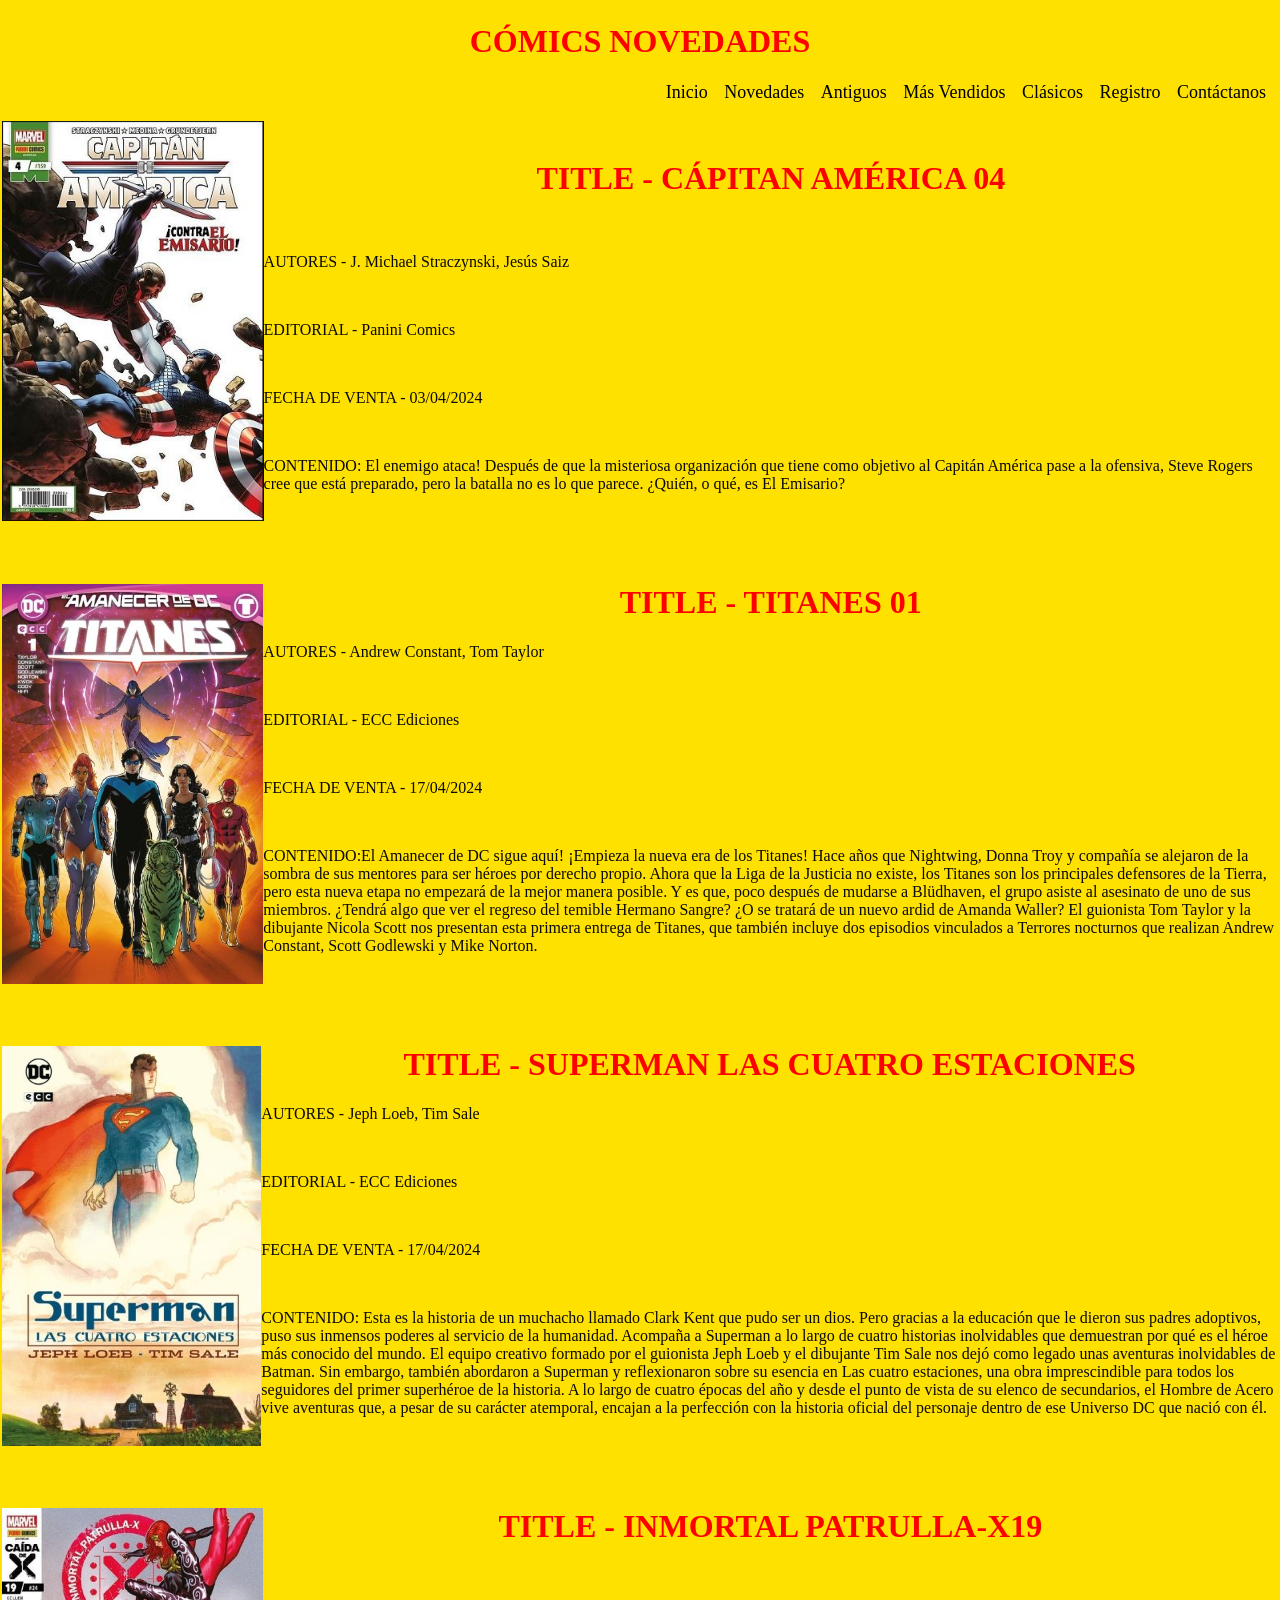
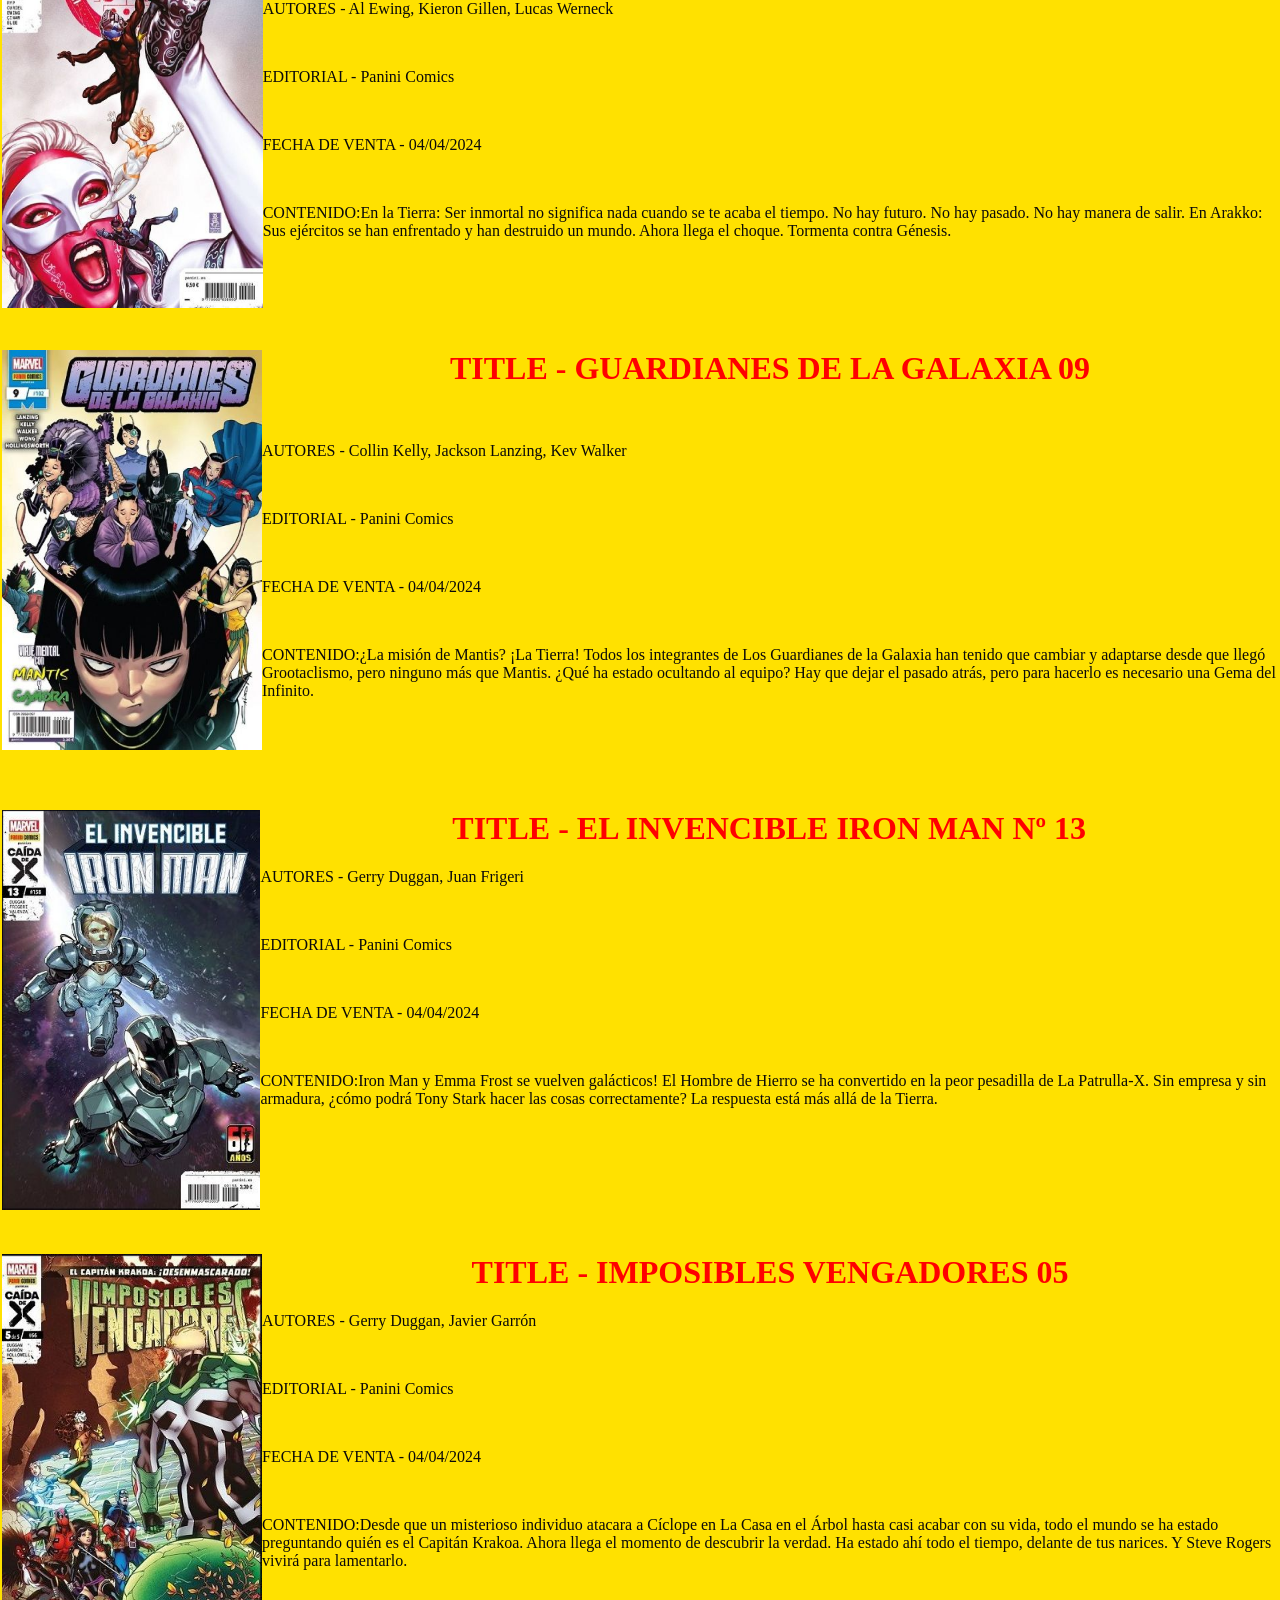
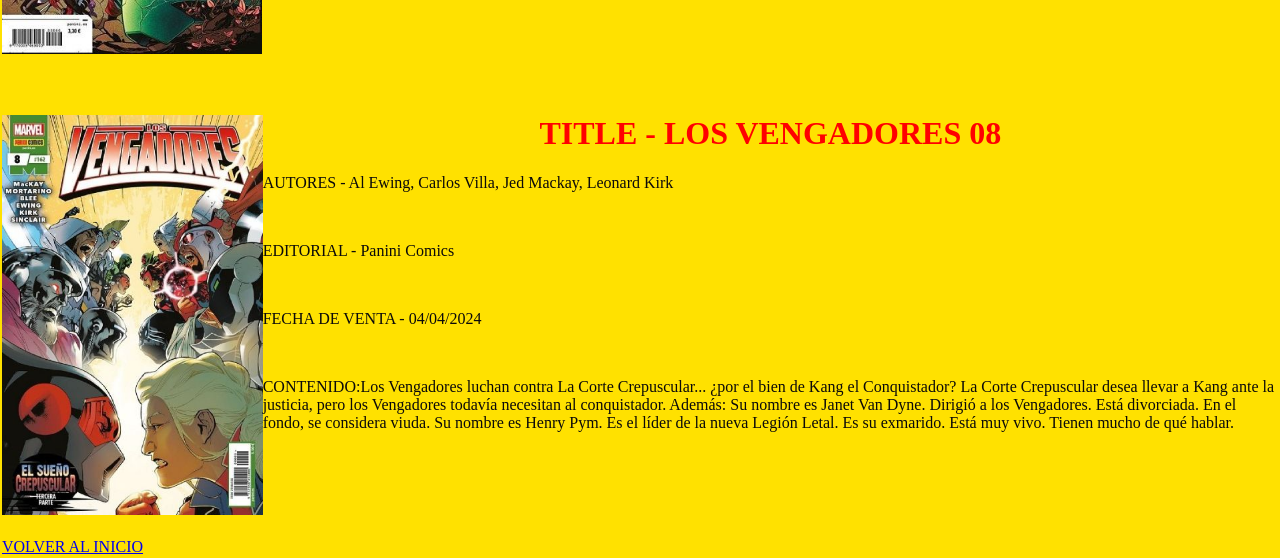
<file: Tienda comics/novedades.html>
<!DOCTYPE html>
<html lang="es">
<head>
    <meta charset="UTF-8">
    <meta name="viewport" content="width=device-width, initial-scale=1.0">
    <meta name="description" content="Esta es una página para comics, una tienda para comics clasicos, novedades, más vendidos, antiguos"/>
    <meta name="keywordds" content="comics, libros,novedades, clasicos, antiguos,más vendidos"/>

    <meta name="viewport" content="width=device-width, initial-scale=1.0">
    <title>Novedades</title>
    <link rel="stylesheet" href="estilos.css">
</head>
<body>
        <h1>CÓMICS NOVEDADES</h1>
        <nav>
                <ul>
                <li><a href="index.html">Inicio</a></li>
                    <li><a href="novedades.html">Novedades</a></li>
                    <li><a href="antiguos.html">Antiguos</a></li>
                    <li><a href="masvendidos.html">Más Vendidos</a></li>
                    <li><a href="clasicos.html">Clásicos</a></li>
                    <li><a href="registro.html">Registro</a></li>
                    <li><a href="contactanos.html">Contáctanos</a></li>
                </ul>
            </nav>

    <div align="left">
    <img src="img/capitanamerica04.jpg" weight="400px" height="400px"align="left"/><br>
    <h1> TITLE - CÁPITAN AMÉRICA 04</h1><br>
    <p>AUTORES - J. Michael Straczynski, Jesús Saiz</p><br>
    <p>EDITORIAL - Panini Comics</p><br>
    <p>FECHA DE VENTA - 03/04/2024</p><br>
    <p>CONTENIDO: El enemigo ataca! Después de que la misteriosa organización que tiene como objetivo al Capitán América pase a la ofensiva, Steve Rogers cree que está preparado, pero la batalla no es lo que parece. ¿Quién, o qué, es El Emisario?</p>
</div>
    <br>
    <br>
    <br>

    <div align="left">
    <img src="img/NOVEDADES/titanesjpg.jpg" weight="400px" height="400px" align="left"/>
    <h1>TITLE - TITANES 01</h1>
    <p>AUTORES - Andrew Constant, Tom Taylor</p><br>
    <p>EDITORIAL - ECC Ediciones</p><br>
    <p>FECHA DE VENTA - 17/04/2024</p><br>
    <p>CONTENIDO:El Amanecer de DC sigue aquí! ¡Empieza la nueva era de los Titanes! 

        Hace años que Nightwing, Donna Troy y compañía se alejaron de la sombra de sus mentores para ser héroes por derecho propio. Ahora que la Liga de la Justicia no existe, los Titanes son los principales defensores de la Tierra, pero esta nueva etapa no empezará de la mejor manera posible. Y es que, poco después de mudarse a Blüdhaven, el grupo asiste al asesinato de uno de sus miembros. ¿Tendrá algo que ver el regreso del temible Hermano Sangre? ¿O se tratará de un nuevo ardid de Amanda Waller? 
        
        El guionista Tom Taylor y la dibujante Nicola Scott nos presentan esta primera entrega de Titanes, que también incluye dos episodios vinculados a Terrores nocturnos que realizan Andrew Constant, Scott Godlewski y Mike Norton.</p>
</div>
    <br>
    <br>
    <br>
        <div align="left">
        <img src="img/NOVEDADES/supermanlascuatroestaciones.jpg" weight="400px" height="400px" align="left"/>
        <h1>TITLE - SUPERMAN LAS CUATRO ESTACIONES</h1>
        <p>AUTORES - Jeph Loeb, Tim Sale</p><br>
        <p>EDITORIAL - ECC Ediciones</p><br>
        <p>FECHA DE VENTA - 17/04/2024</p><br>
        <p>CONTENIDO: Esta es la historia de un muchacho llamado Clark Kent que pudo ser un dios. Pero gracias a la educación que le dieron sus padres adoptivos, puso sus inmensos poderes al servicio de la humanidad. Acompaña a Superman a lo largo de cuatro historias inolvidables que demuestran por qué es el héroe más conocido del mundo. 
            
            El equipo creativo formado por el guionista Jeph Loeb y el dibujante Tim Sale nos dejó como legado unas aventuras inolvidables de Batman. Sin embargo, también abordaron a Superman y reflexionaron sobre su esencia en Las cuatro estaciones, una obra imprescindible para todos los seguidores del primer superhéroe de la historia. 
            
            A lo largo de cuatro épocas del año y desde el punto de vista de su elenco de secundarios, el Hombre de Acero vive aventuras que, a pesar de su carácter atemporal, encajan a la perfección con la historia oficial del personaje dentro de ese Universo DC que nació con él.
            </p>
        </div>
<br>
<br>
<br>

<div align="left">
        <img src="img/NOVEDADES/inmortalpatrullax19.jpg" weight="400px" height="400px" align="left"/>

        <h1>TITLE - INMORTAL PATRULLA-X19</h1><br>
        <p>AUTORES - Al Ewing, Kieron Gillen, Lucas Werneck</p><br>
        <p>EDITORIAL - Panini Comics</p><br>
        <p>FECHA DE VENTA - 04/04/2024</p><br>
        <p>CONTENIDO:En la Tierra: Ser inmortal no significa nada cuando se te acaba el tiempo. No hay futuro. No hay pasado. No hay manera de salir. En Arakko: Sus ejércitos se han enfrentado y han destruido un mundo. Ahora llega el choque. Tormenta contra Génesis.</p>
</div>
<br>
<br>
<br>
<br>

<div align="left">
        <img src="img/NOVEDADES/guardianesdelagalaxia09.jpg" weight="400px" height="400px" align="left"/>

        <h1>TITLE - GUARDIANES DE LA GALAXIA 09</h1><br>
        <p>AUTORES - Collin Kelly, Jackson Lanzing, Kev Walker</p><br>
        <p>EDITORIAL - Panini Comics</p><br>
        <p>FECHA DE VENTA - 04/04/2024</p><br>
        <p>CONTENIDO:¿La misión de Mantis? ¡La Tierra! Todos los integrantes de Los Guardianes de la Galaxia han tenido que cambiar y adaptarse desde que llegó Grootaclismo, pero ninguno más que Mantis. ¿Qué ha estado ocultando al equipo? Hay que dejar el pasado atrás, pero para hacerlo es necesario una Gema del Infinito.</p>
</div>
        <br>
        <br>
        <br>
        <br>

        <div align="left">
        <img src="img/NOVEDADES/elinvencibleironman13.jpg" weight="400px" height="400px" align="left"/>
        <h1>TITLE - EL INVENCIBLE IRON MAN Nº 13 </h1>
        <p>AUTORES - Gerry Duggan, Juan Frigeri</p><br>
        <p>EDITORIAL - Panini Comics</p><br>
        <p>FECHA DE VENTA - 04/04/2024</p><br>
        <p>CONTENIDO:Iron Man y Emma Frost se vuelven galácticos! El Hombre de Hierro se ha convertido en la peor pesadilla de La Patrulla-X. Sin empresa y sin armadura, ¿cómo podrá Tony Stark hacer las cosas correctamente? La respuesta está más allá de la Tierra.</p><br>
</div>
<br>
<br>
<br>
<br>
<br>

<div align="left">
        <img src="img/NOVEDADES/imposiblesvengadores05.jpg" weight="400px" height="400px" align="left"/>
        <h1>TITLE - IMPOSIBLES VENGADORES 05 </h1>
        <p>AUTORES - Gerry Duggan, Javier Garrón</p><br>
        <p>EDITORIAL - Panini Comics</p><br>
        <p>FECHA DE VENTA - 04/04/2024</p><br>
        <p>CONTENIDO:Desde que un misterioso individuo atacara a Cíclope en La Casa en el Árbol hasta casi acabar con su vida, todo el mundo se ha estado preguntando quién es el Capitán Krakoa. Ahora llega el momento de descubrir la verdad. Ha estado ahí todo el tiempo, delante de tus narices. Y Steve Rogers vivirá para lamentarlo.</p><br>
</div>
<br>
<br>
<br>
<br>
<br>

<div align="left">
        <img src="img/NOVEDADES/vengadores08.jpg" weight="400px" height="400px" align="left"/>
        <h1>TITLE - LOS VENGADORES 08 </h1>
        <p>AUTORES - Al Ewing, Carlos Villa, Jed Mackay, Leonard Kirk</p><br>
        <p>EDITORIAL - Panini Comics</p><br>
        <p>FECHA DE VENTA - 04/04/2024</p><br>
        <p>CONTENIDO:Los Vengadores luchan contra La Corte Crepuscular... ¿por el bien de Kang el Conquistador? La Corte Crepuscular desea llevar a Kang ante la justicia, pero los Vengadores todavía necesitan al conquistador. Además: Su nombre es Janet Van Dyne. Dirigió a los Vengadores. Está divorciada. En el fondo, se considera viuda. Su nombre es Henry Pym. Es el líder de la nueva Legión Letal. Es su exmarido. Está muy vivo. Tienen mucho de qué hablar.</p>
</div>
        <br>
        <br>
        <br>
        <br>
        <br>
        <a href="index.html">VOLVER AL INICIO</a>


        <script src="main.js"></script>

</body>
</html>
</file>
<file: Tienda comics/estilos.css>
.carrusel{
    height: 30vh;
    display: flex;
    justify-content: center;
    align-items: center;  
}

.carrusel-items{
    display: flex;
    overflow-x: hidden;
    overflow-y: hidden;
    padding: 30px 0px;
    border: 1px solid red;
}

.carrusel-item{
    min-width: 300px;
    max-width: 300px;
    height: 200px;
    outline: 2px solid black;
}

.carrusel-item img{
    width: 100%;
    height: 100%;
    object-fit: cover;
}

.carrusel-item:hover{
    transform: scale(1.2);
}

marquee{
    color: #fbff15;
    font-size: 35px;
    
}


header{
    background-color: hsl(319, 71%, 49%);
    color: hsl(102, 89%, 48%);
    text-align: center;
    padding: 20px;
    display:flex;
    justify-content:space-between;
    align-items: center;
}

body{
    font-family: Georgia, 'Times New Roman', Times, serif;
    background-color:rgb(255, 225, 0) ;
    color: rgb(11, 10, 10);
    margin: 0;
    padding: 2px;;
}
h1{
    text-align: center;
    color: red;
}

h2{
    font-size: 18;
    text-align: left;
    color: red;
}
nav{
    color: #0a28d1;
    
    text-align: right;
    font-size:large;

}
nav ul{
    list-style-type: string;
    padding: 0;
}
nav ul li{
    display: inline;
    margin-right: 12px;
}

nav ul li a{
     text-decoration:solid;
     color: black;
}
</file>
<file: Tienda comics/contact-form.css>
body{
  height: 100%; 
  font-family: 'Noto Sans', sans-serif;
  background-color: #866789; 
  ;
}


.contact_form{  
  width: 460px; 
  height: auto;
  margin: 80px auto;
  border-radius: 10px;  
  padding-top: 30px;
  padding-bottom: 20px;  
  background-color: #fbfbfb; 
  padding-left: 30px; 
}


input{
  background-color: #fbfbfb; 
  width: 408px; 
  height: 40px; 
  border-radius: 5px;  
  border-style: solid; 
  border-width: 1px; 
  border-color: #ab4493; 
  margin-top: 10px;  
  padding-left: 10px;
  margin-bottom: 20px; 
}


textarea{
  background-color: #fbfbfb; 
  width: 405px; 
  height: 150px; 
  border-radius: 5px;  
  border-style: solid; 
  border-width: 1px; 
  border-color: #ab4493; 
  margin-top: 10px;  
  padding-left: 10px;
  margin-bottom: 20px; 
  padding-top: 15px; 
}


label{
  display: block; 
  float: center;  
}


button{
  height: 45px; 
  padding-left: 5px;
  padding-right: 5px;   
  margin-bottom: 20px; 
  margin-top: 10px;   
  text-transform: uppercase;
  background-color: #ab4493; 
  border-color: #ab4493; 
  border-style: solid; 
  border-radius: 10px;  
  width: 420px;   
  cursor: pointer;
}


button p{
  color: #fff; 
}


span{
  color: #ab4493; 
}


.aviso{
  font-size: 13px;  
  color: #0e0e0e;  
}


h1{
  font-size: 30 px;  
  text-align: letf; 
  padding-bottom: 20px; 
  color: #ab4493;
}


h3{
  font-size: 16px; 
  padding-bottom: 30px;
  color: #0e0e0e;   
}


p{
  font-size: 14px; 
  color: #0e0e0e; 
}


::-webkit-input-placeholder {
 color: #a8a8a8;
}


::-webkit-textarea-placeholder {
 color: #a8a8a8;
}


.formulario input:focus{
  outline:0;
  border: 1px solid #97d848;
}


.formulario textarea:focus{
  outline:0;
  border: 1px solid #97d848;
}

nav{
  color: #ab4493;
  text-align: right;
  font-size:large;

}

nav ul{
  list-style-type: string;
  padding: 0;
}

nav ul li{
  display: inline;
  margin-right: 12px;
}

nav ul li a{
   text-decoration:solid;
   color: rgb(255, 251, 0);
}
</file>
